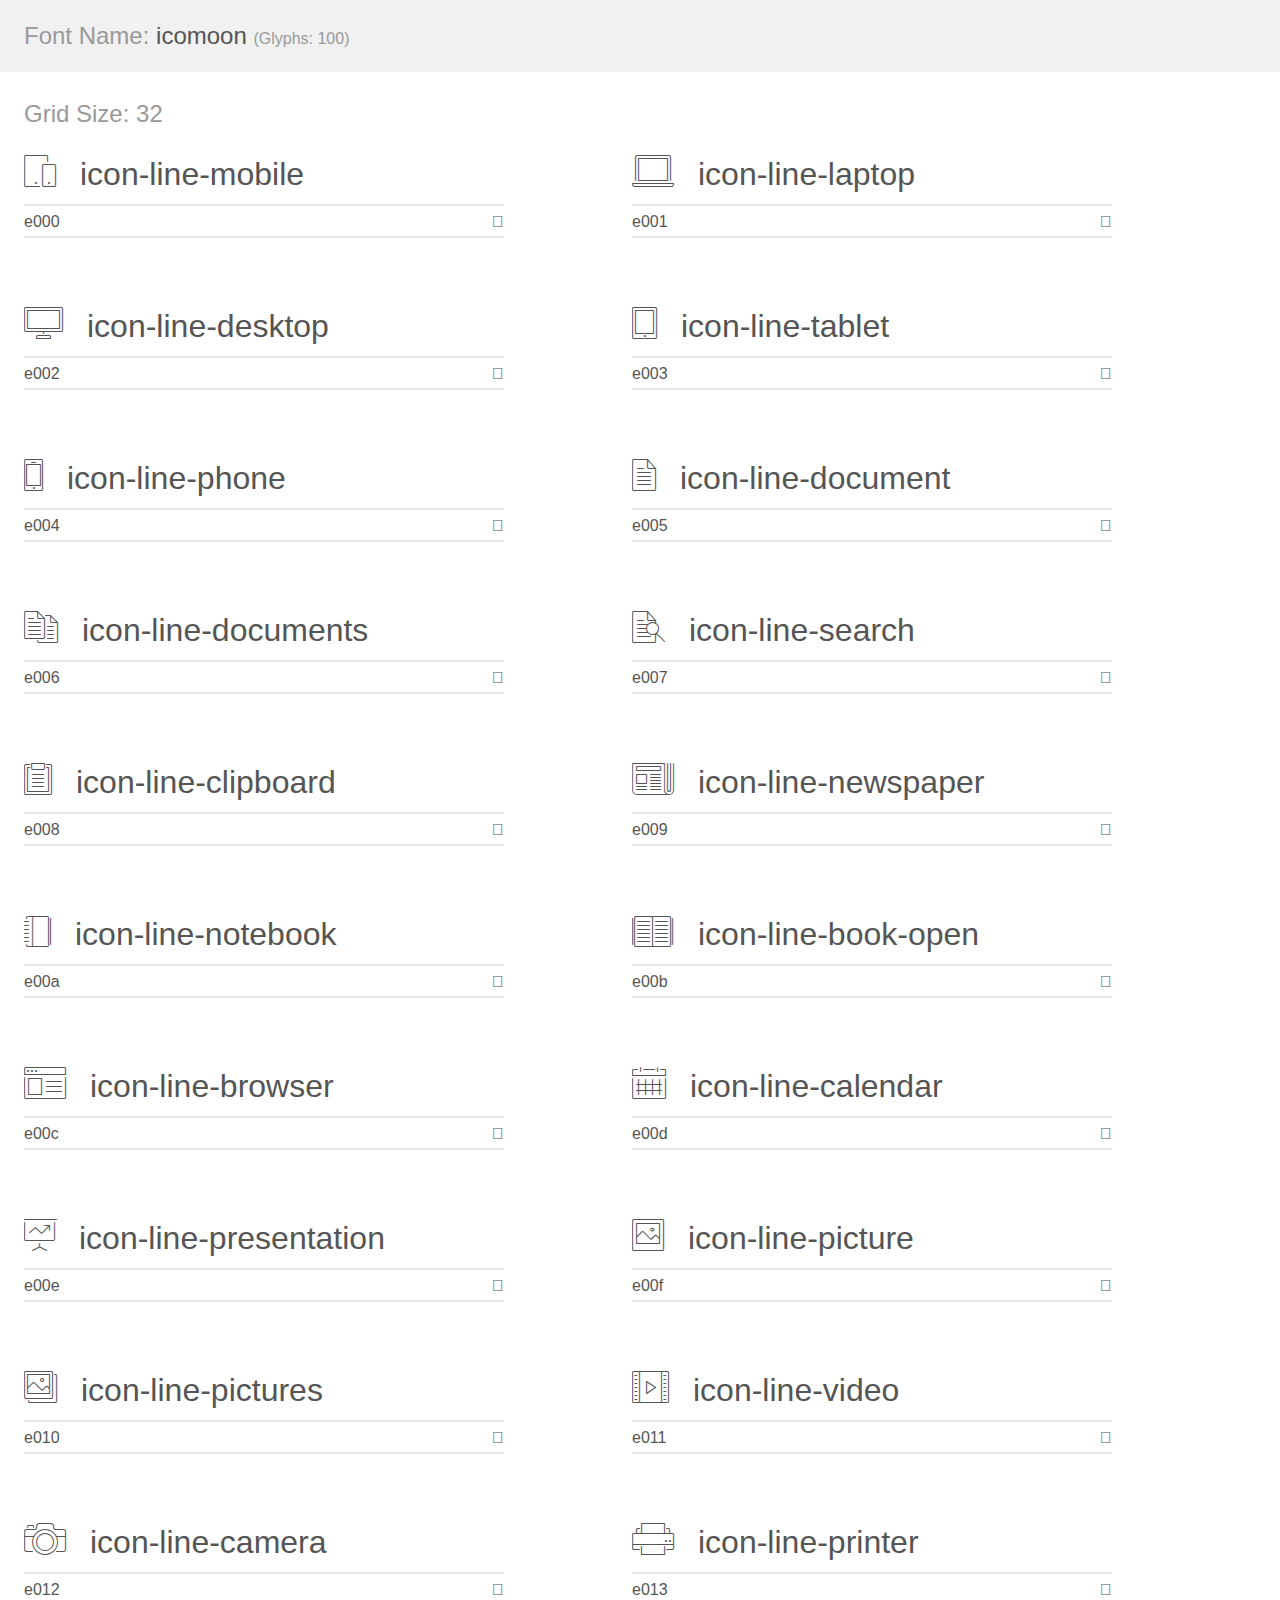
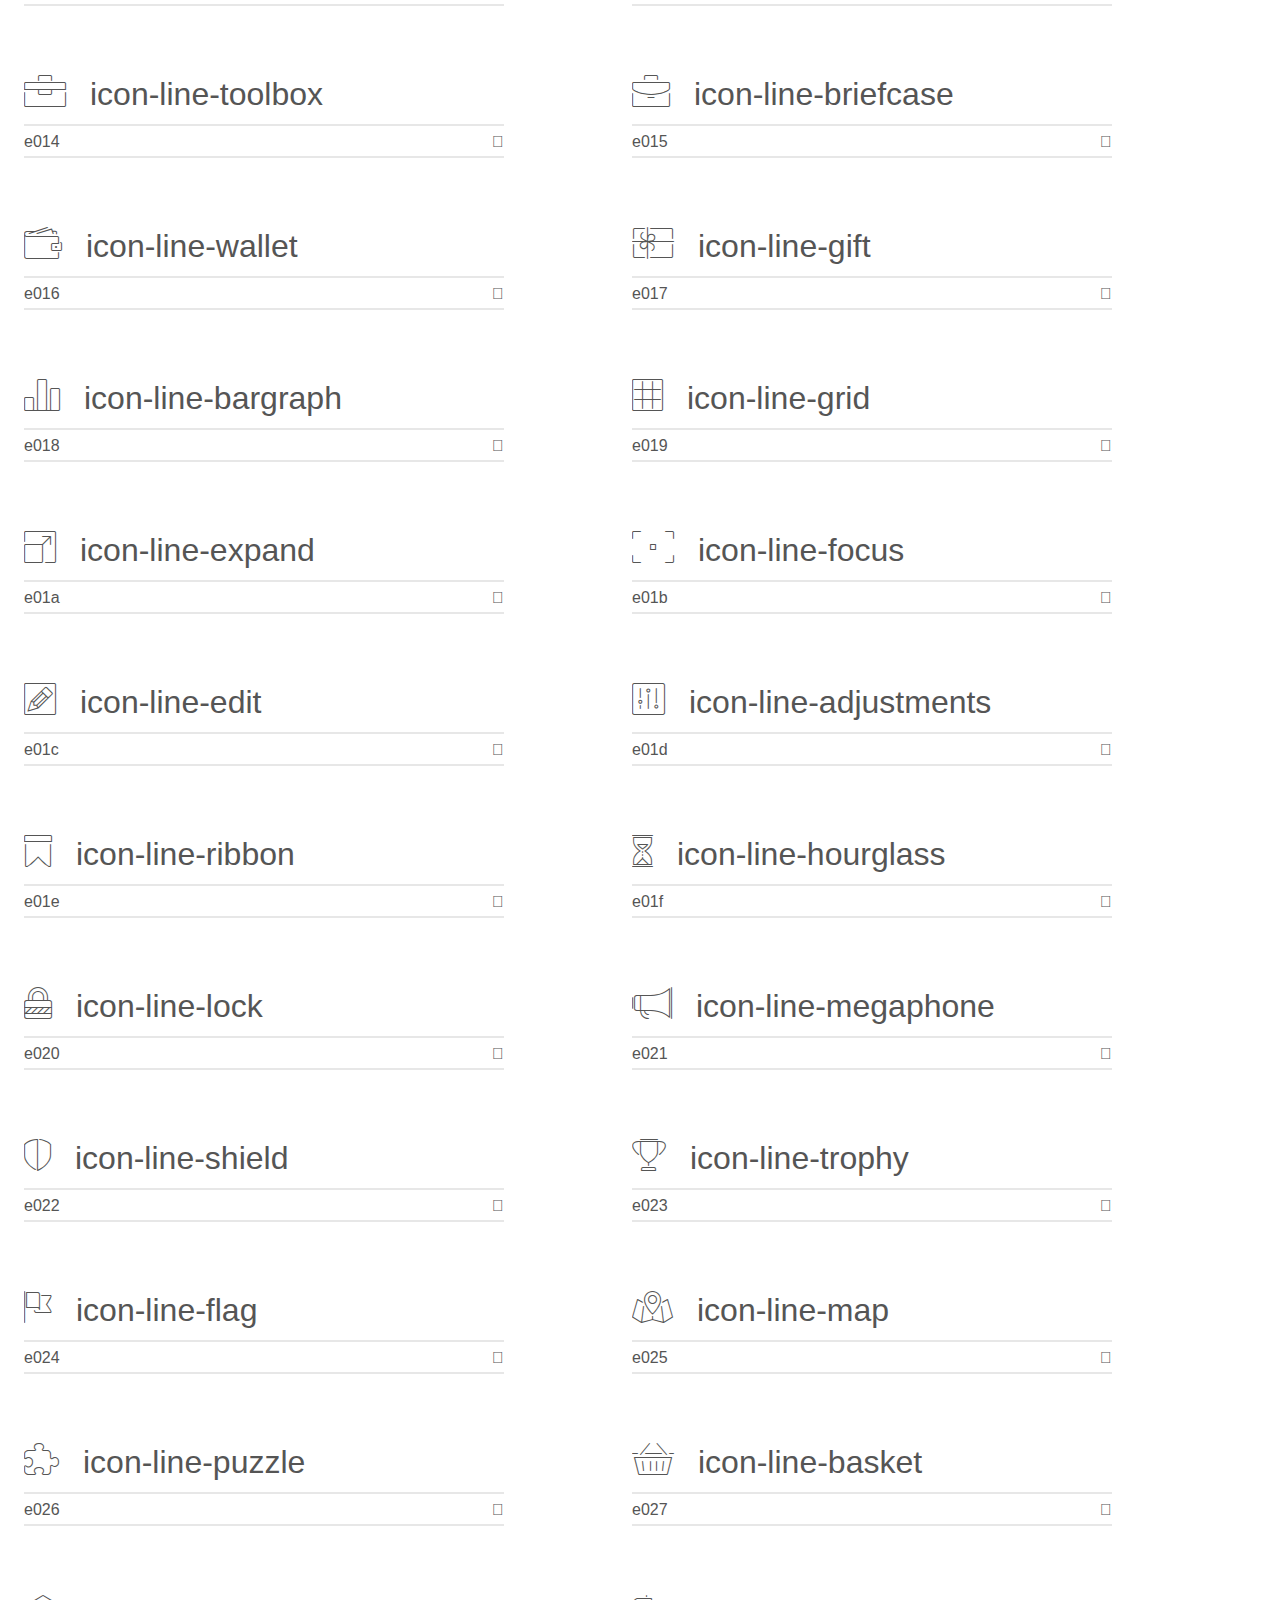
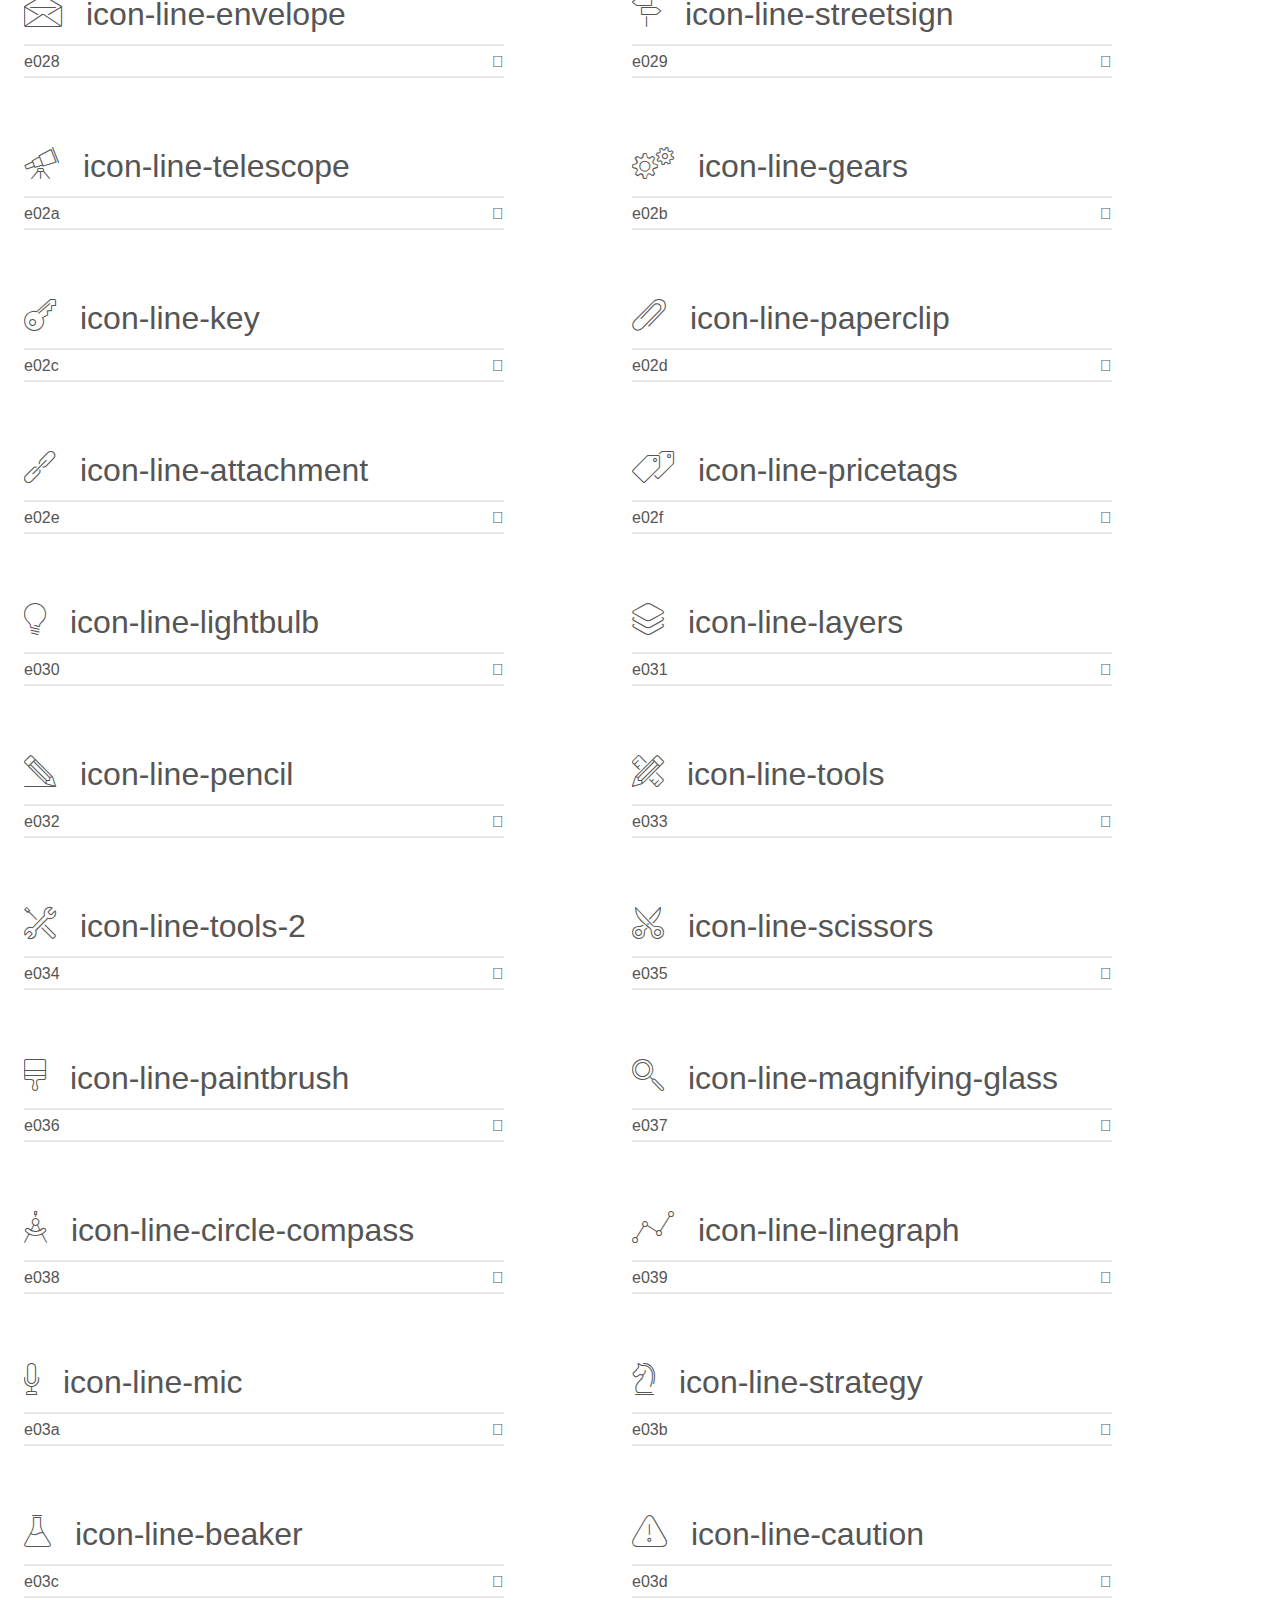
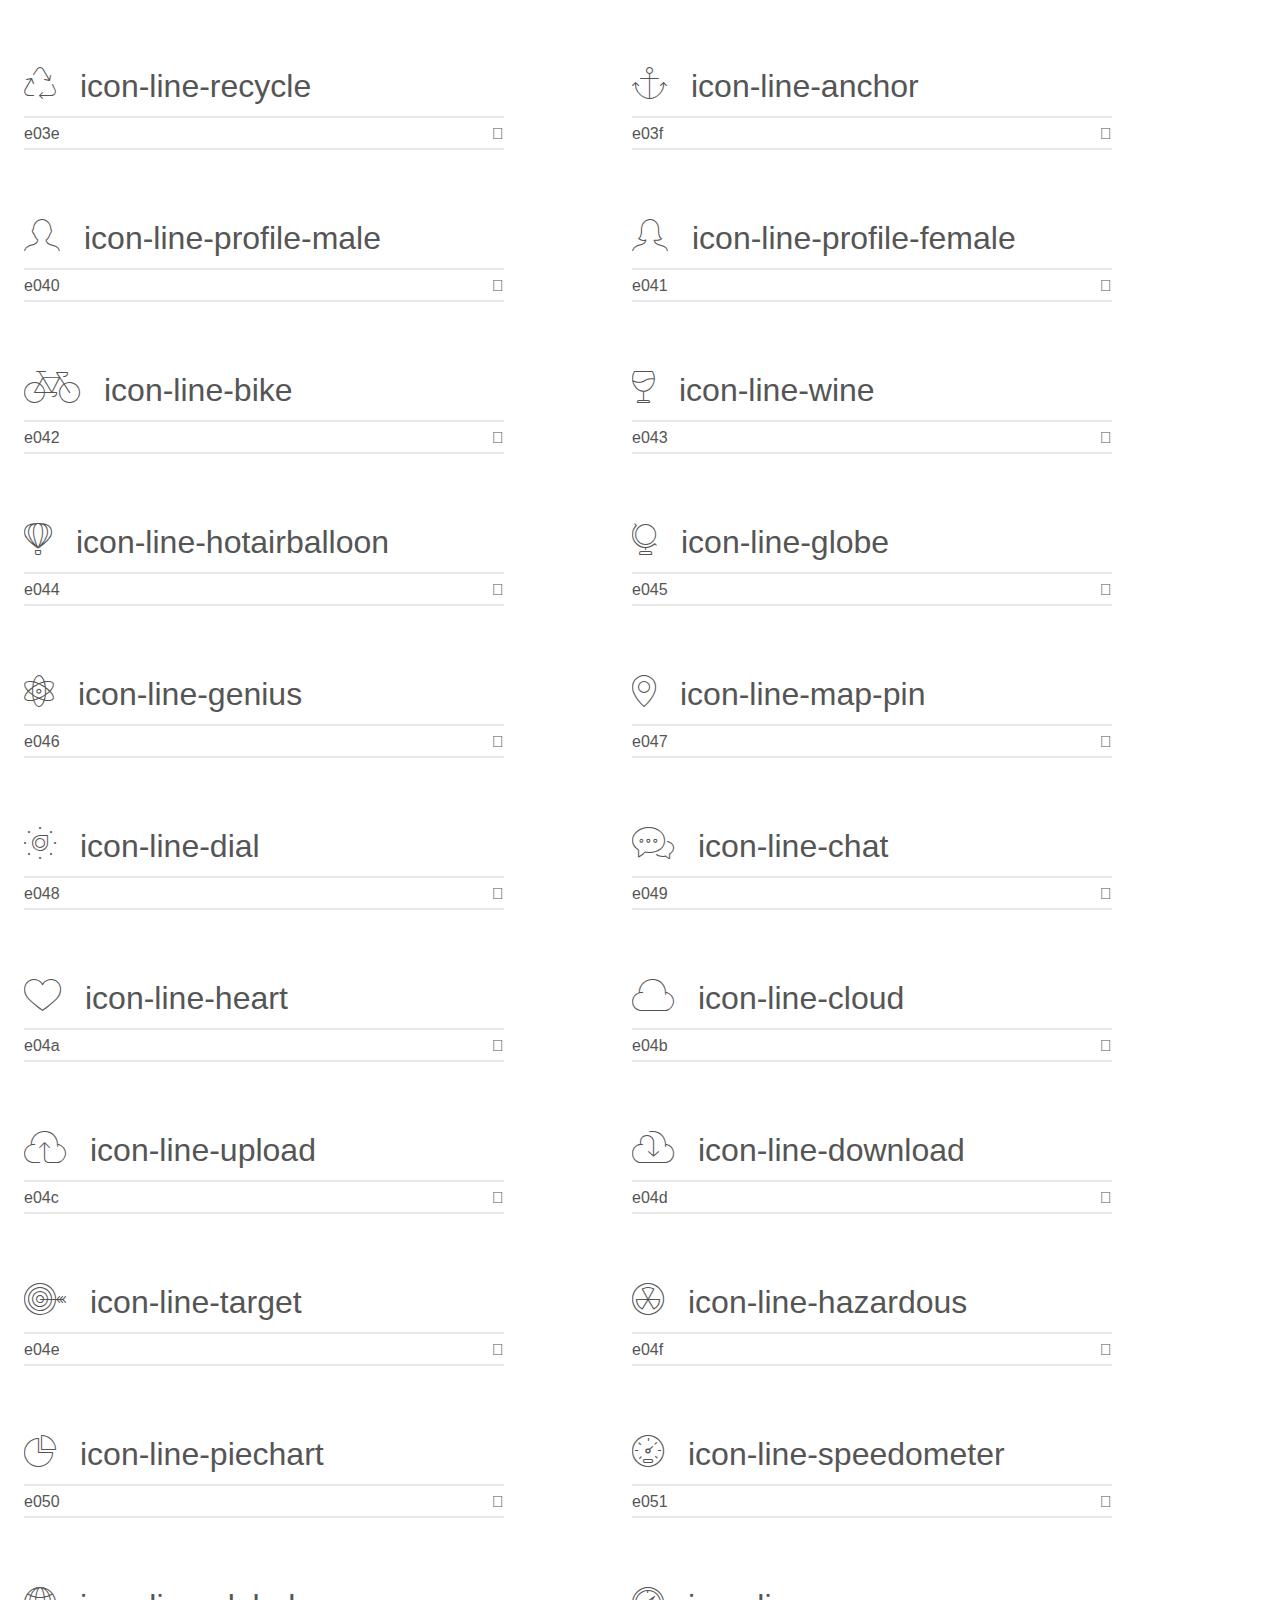
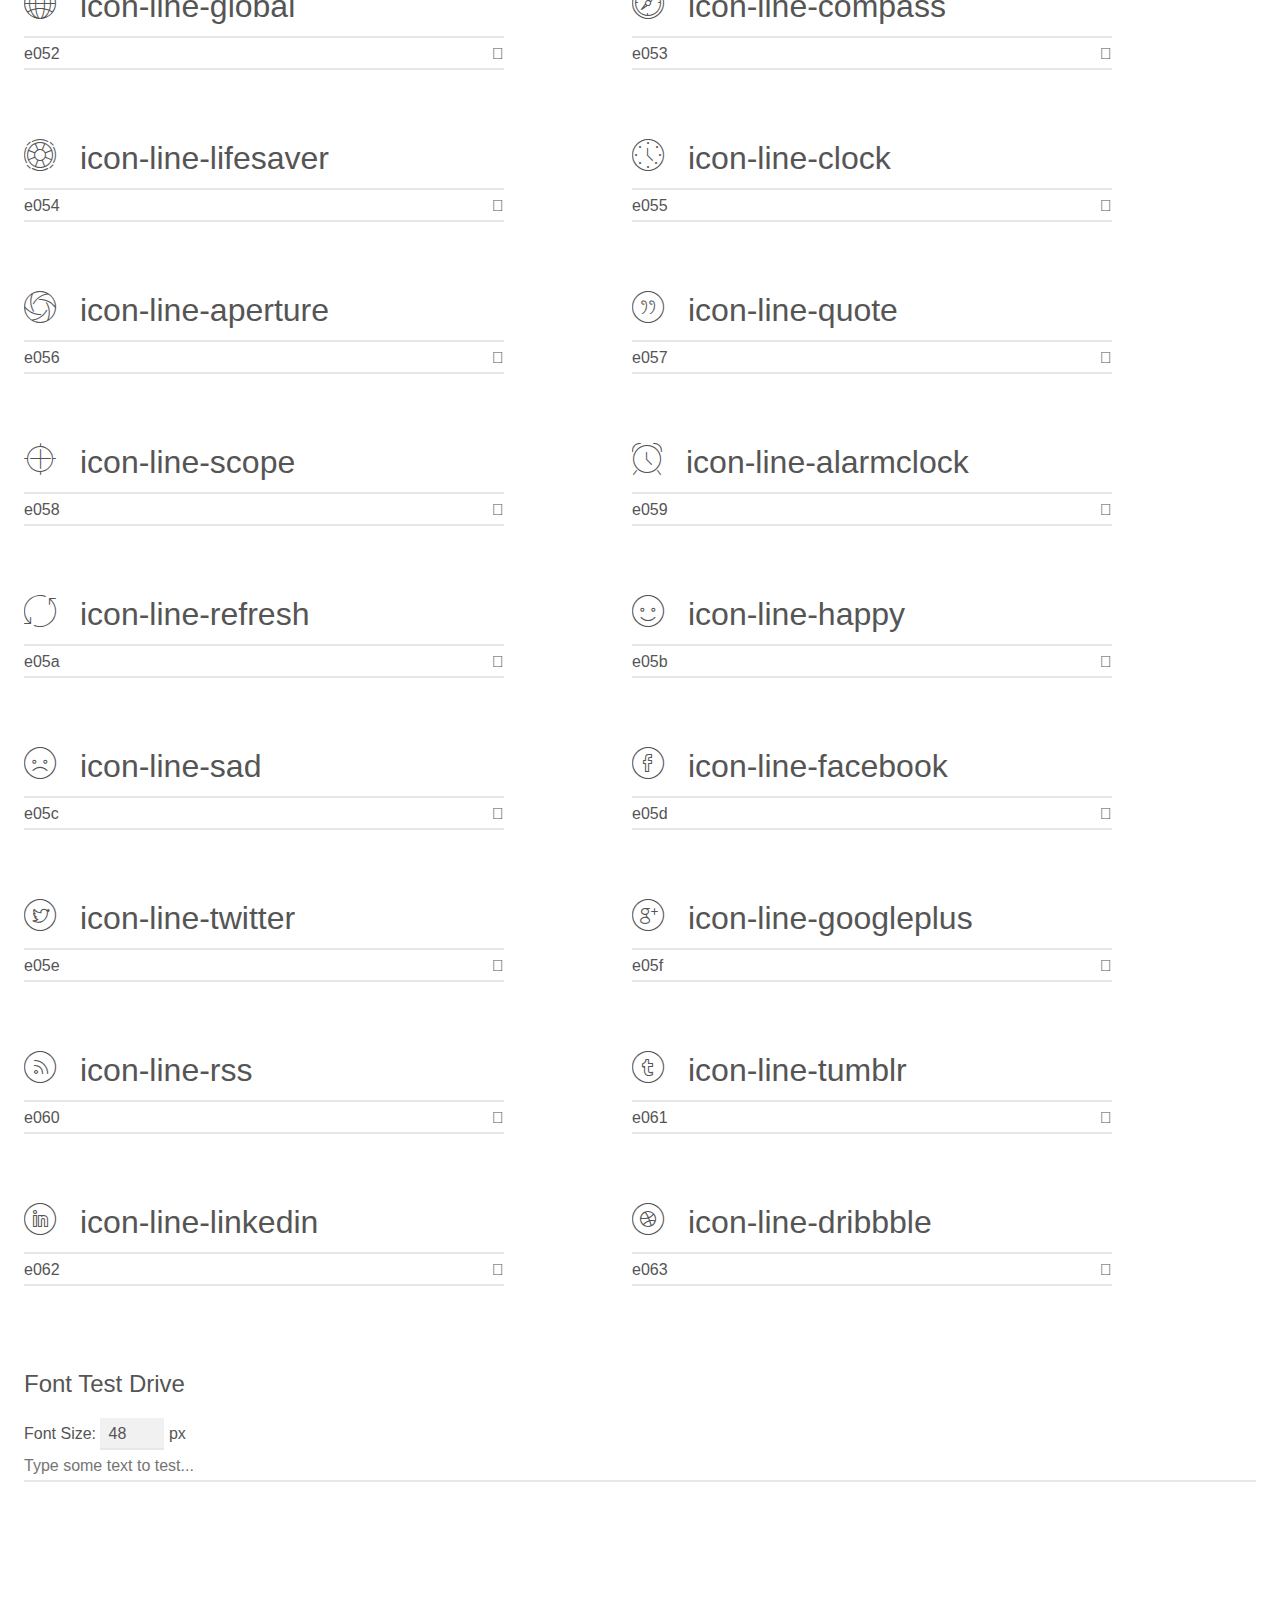
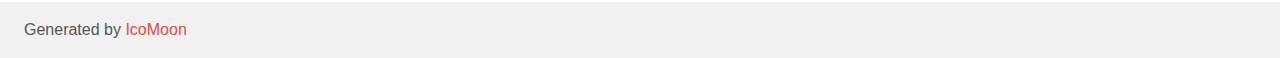
<file: fonts/line-icons/demo.html>
<!doctype html>
<html>
<head>
    <meta charset="utf-8">
    <title>IcoMoon Demo</title>
    <meta name="description" content="An Icon Font Generated By IcoMoon.io">
    <meta name="viewport" content="width=device-width, initial-scale=1">
    <link rel="stylesheet" href="demo-files/demo.css">
    <link rel="stylesheet" href="style.css"></head>
<body>
    <div class="bgc1 clearfix">
        <h1 class="mhmm mvm"><span class="fgc1">Font Name:</span> icomoon <small class="fgc1">(Glyphs:&nbsp;100)</small></h1>
    </div>
    <div class="clearfix mhl ptl">
        <h1 class="mvm mtn fgc1">Grid Size: 32</h1>
        <div class="glyph fs1">
            <div class="clearfix bshadow0 pbs">
                <span class="icon-line-mobile">
                
                </span>
                <span class="mls"> icon-line-mobile</span>
            </div>
            <fieldset class="fs0 size1of1 clearfix hidden-false">
                <input type="text" readonly value="e000" class="unit size1of2" />
                <input type="text" maxlength="1" readonly value="&#xe000;" class="unitRight size1of2 talign-right" />
            </fieldset>
            <div class="fs0 bshadow0 clearfix hidden-true">
                <span class="unit pvs fgc1">liga: </span>
                <input type="text" readonly value="" class="liga unitRight" />
            </div>
        </div>
        <div class="glyph fs1">
            <div class="clearfix bshadow0 pbs">
                <span class="icon-line-laptop">
                
                </span>
                <span class="mls"> icon-line-laptop</span>
            </div>
            <fieldset class="fs0 size1of1 clearfix hidden-false">
                <input type="text" readonly value="e001" class="unit size1of2" />
                <input type="text" maxlength="1" readonly value="&#xe001;" class="unitRight size1of2 talign-right" />
            </fieldset>
            <div class="fs0 bshadow0 clearfix hidden-true">
                <span class="unit pvs fgc1">liga: </span>
                <input type="text" readonly value="" class="liga unitRight" />
            </div>
        </div>
        <div class="glyph fs1">
            <div class="clearfix bshadow0 pbs">
                <span class="icon-line-desktop">
                
                </span>
                <span class="mls"> icon-line-desktop</span>
            </div>
            <fieldset class="fs0 size1of1 clearfix hidden-false">
                <input type="text" readonly value="e002" class="unit size1of2" />
                <input type="text" maxlength="1" readonly value="&#xe002;" class="unitRight size1of2 talign-right" />
            </fieldset>
            <div class="fs0 bshadow0 clearfix hidden-true">
                <span class="unit pvs fgc1">liga: </span>
                <input type="text" readonly value="" class="liga unitRight" />
            </div>
        </div>
        <div class="glyph fs1">
            <div class="clearfix bshadow0 pbs">
                <span class="icon-line-tablet">
                
                </span>
                <span class="mls"> icon-line-tablet</span>
            </div>
            <fieldset class="fs0 size1of1 clearfix hidden-false">
                <input type="text" readonly value="e003" class="unit size1of2" />
                <input type="text" maxlength="1" readonly value="&#xe003;" class="unitRight size1of2 talign-right" />
            </fieldset>
            <div class="fs0 bshadow0 clearfix hidden-true">
                <span class="unit pvs fgc1">liga: </span>
                <input type="text" readonly value="" class="liga unitRight" />
            </div>
        </div>
        <div class="glyph fs1">
            <div class="clearfix bshadow0 pbs">
                <span class="icon-line-phone">
                
                </span>
                <span class="mls"> icon-line-phone</span>
            </div>
            <fieldset class="fs0 size1of1 clearfix hidden-false">
                <input type="text" readonly value="e004" class="unit size1of2" />
                <input type="text" maxlength="1" readonly value="&#xe004;" class="unitRight size1of2 talign-right" />
            </fieldset>
            <div class="fs0 bshadow0 clearfix hidden-true">
                <span class="unit pvs fgc1">liga: </span>
                <input type="text" readonly value="" class="liga unitRight" />
            </div>
        </div>
        <div class="glyph fs1">
            <div class="clearfix bshadow0 pbs">
                <span class="icon-line-document">
                
                </span>
                <span class="mls"> icon-line-document</span>
            </div>
            <fieldset class="fs0 size1of1 clearfix hidden-false">
                <input type="text" readonly value="e005" class="unit size1of2" />
                <input type="text" maxlength="1" readonly value="&#xe005;" class="unitRight size1of2 talign-right" />
            </fieldset>
            <div class="fs0 bshadow0 clearfix hidden-true">
                <span class="unit pvs fgc1">liga: </span>
                <input type="text" readonly value="" class="liga unitRight" />
            </div>
        </div>
        <div class="glyph fs1">
            <div class="clearfix bshadow0 pbs">
                <span class="icon-line-documents">
                
                </span>
                <span class="mls"> icon-line-documents</span>
            </div>
            <fieldset class="fs0 size1of1 clearfix hidden-false">
                <input type="text" readonly value="e006" class="unit size1of2" />
                <input type="text" maxlength="1" readonly value="&#xe006;" class="unitRight size1of2 talign-right" />
            </fieldset>
            <div class="fs0 bshadow0 clearfix hidden-true">
                <span class="unit pvs fgc1">liga: </span>
                <input type="text" readonly value="" class="liga unitRight" />
            </div>
        </div>
        <div class="glyph fs1">
            <div class="clearfix bshadow0 pbs">
                <span class="icon-line-search">
                
                </span>
                <span class="mls"> icon-line-search</span>
            </div>
            <fieldset class="fs0 size1of1 clearfix hidden-false">
                <input type="text" readonly value="e007" class="unit size1of2" />
                <input type="text" maxlength="1" readonly value="&#xe007;" class="unitRight size1of2 talign-right" />
            </fieldset>
            <div class="fs0 bshadow0 clearfix hidden-true">
                <span class="unit pvs fgc1">liga: </span>
                <input type="text" readonly value="" class="liga unitRight" />
            </div>
        </div>
        <div class="glyph fs1">
            <div class="clearfix bshadow0 pbs">
                <span class="icon-line-clipboard">
                
                </span>
                <span class="mls"> icon-line-clipboard</span>
            </div>
            <fieldset class="fs0 size1of1 clearfix hidden-false">
                <input type="text" readonly value="e008" class="unit size1of2" />
                <input type="text" maxlength="1" readonly value="&#xe008;" class="unitRight size1of2 talign-right" />
            </fieldset>
            <div class="fs0 bshadow0 clearfix hidden-true">
                <span class="unit pvs fgc1">liga: </span>
                <input type="text" readonly value="" class="liga unitRight" />
            </div>
        </div>
        <div class="glyph fs1">
            <div class="clearfix bshadow0 pbs">
                <span class="icon-line-newspaper">
                
                </span>
                <span class="mls"> icon-line-newspaper</span>
            </div>
            <fieldset class="fs0 size1of1 clearfix hidden-false">
                <input type="text" readonly value="e009" class="unit size1of2" />
                <input type="text" maxlength="1" readonly value="&#xe009;" class="unitRight size1of2 talign-right" />
            </fieldset>
            <div class="fs0 bshadow0 clearfix hidden-true">
                <span class="unit pvs fgc1">liga: </span>
                <input type="text" readonly value="" class="liga unitRight" />
            </div>
        </div>
        <div class="glyph fs1">
            <div class="clearfix bshadow0 pbs">
                <span class="icon-line-notebook">
                
                </span>
                <span class="mls"> icon-line-notebook</span>
            </div>
            <fieldset class="fs0 size1of1 clearfix hidden-false">
                <input type="text" readonly value="e00a" class="unit size1of2" />
                <input type="text" maxlength="1" readonly value="&#xe00a;" class="unitRight size1of2 talign-right" />
            </fieldset>
            <div class="fs0 bshadow0 clearfix hidden-true">
                <span class="unit pvs fgc1">liga: </span>
                <input type="text" readonly value="" class="liga unitRight" />
            </div>
        </div>
        <div class="glyph fs1">
            <div class="clearfix bshadow0 pbs">
                <span class="icon-line-book-open">
                
                </span>
                <span class="mls"> icon-line-book-open</span>
            </div>
            <fieldset class="fs0 size1of1 clearfix hidden-false">
                <input type="text" readonly value="e00b" class="unit size1of2" />
                <input type="text" maxlength="1" readonly value="&#xe00b;" class="unitRight size1of2 talign-right" />
            </fieldset>
            <div class="fs0 bshadow0 clearfix hidden-true">
                <span class="unit pvs fgc1">liga: </span>
                <input type="text" readonly value="" class="liga unitRight" />
            </div>
        </div>
        <div class="glyph fs1">
            <div class="clearfix bshadow0 pbs">
                <span class="icon-line-browser">
                
                </span>
                <span class="mls"> icon-line-browser</span>
            </div>
            <fieldset class="fs0 size1of1 clearfix hidden-false">
                <input type="text" readonly value="e00c" class="unit size1of2" />
                <input type="text" maxlength="1" readonly value="&#xe00c;" class="unitRight size1of2 talign-right" />
            </fieldset>
            <div class="fs0 bshadow0 clearfix hidden-true">
                <span class="unit pvs fgc1">liga: </span>
                <input type="text" readonly value="" class="liga unitRight" />
            </div>
        </div>
        <div class="glyph fs1">
            <div class="clearfix bshadow0 pbs">
                <span class="icon-line-calendar">
                
                </span>
                <span class="mls"> icon-line-calendar</span>
            </div>
            <fieldset class="fs0 size1of1 clearfix hidden-false">
                <input type="text" readonly value="e00d" class="unit size1of2" />
                <input type="text" maxlength="1" readonly value="&#xe00d;" class="unitRight size1of2 talign-right" />
            </fieldset>
            <div class="fs0 bshadow0 clearfix hidden-true">
                <span class="unit pvs fgc1">liga: </span>
                <input type="text" readonly value="" class="liga unitRight" />
            </div>
        </div>
        <div class="glyph fs1">
            <div class="clearfix bshadow0 pbs">
                <span class="icon-line-presentation">
                
                </span>
                <span class="mls"> icon-line-presentation</span>
            </div>
            <fieldset class="fs0 size1of1 clearfix hidden-false">
                <input type="text" readonly value="e00e" class="unit size1of2" />
                <input type="text" maxlength="1" readonly value="&#xe00e;" class="unitRight size1of2 talign-right" />
            </fieldset>
            <div class="fs0 bshadow0 clearfix hidden-true">
                <span class="unit pvs fgc1">liga: </span>
                <input type="text" readonly value="" class="liga unitRight" />
            </div>
        </div>
        <div class="glyph fs1">
            <div class="clearfix bshadow0 pbs">
                <span class="icon-line-picture">
                
                </span>
                <span class="mls"> icon-line-picture</span>
            </div>
            <fieldset class="fs0 size1of1 clearfix hidden-false">
                <input type="text" readonly value="e00f" class="unit size1of2" />
                <input type="text" maxlength="1" readonly value="&#xe00f;" class="unitRight size1of2 talign-right" />
            </fieldset>
            <div class="fs0 bshadow0 clearfix hidden-true">
                <span class="unit pvs fgc1">liga: </span>
                <input type="text" readonly value="" class="liga unitRight" />
            </div>
        </div>
        <div class="glyph fs1">
            <div class="clearfix bshadow0 pbs">
                <span class="icon-line-pictures">
                
                </span>
                <span class="mls"> icon-line-pictures</span>
            </div>
            <fieldset class="fs0 size1of1 clearfix hidden-false">
                <input type="text" readonly value="e010" class="unit size1of2" />
                <input type="text" maxlength="1" readonly value="&#xe010;" class="unitRight size1of2 talign-right" />
            </fieldset>
            <div class="fs0 bshadow0 clearfix hidden-true">
                <span class="unit pvs fgc1">liga: </span>
                <input type="text" readonly value="" class="liga unitRight" />
            </div>
        </div>
        <div class="glyph fs1">
            <div class="clearfix bshadow0 pbs">
                <span class="icon-line-video">
                
                </span>
                <span class="mls"> icon-line-video</span>
            </div>
            <fieldset class="fs0 size1of1 clearfix hidden-false">
                <input type="text" readonly value="e011" class="unit size1of2" />
                <input type="text" maxlength="1" readonly value="&#xe011;" class="unitRight size1of2 talign-right" />
            </fieldset>
            <div class="fs0 bshadow0 clearfix hidden-true">
                <span class="unit pvs fgc1">liga: </span>
                <input type="text" readonly value="" class="liga unitRight" />
            </div>
        </div>
        <div class="glyph fs1">
            <div class="clearfix bshadow0 pbs">
                <span class="icon-line-camera">
                
                </span>
                <span class="mls"> icon-line-camera</span>
            </div>
            <fieldset class="fs0 size1of1 clearfix hidden-false">
                <input type="text" readonly value="e012" class="unit size1of2" />
                <input type="text" maxlength="1" readonly value="&#xe012;" class="unitRight size1of2 talign-right" />
            </fieldset>
            <div class="fs0 bshadow0 clearfix hidden-true">
                <span class="unit pvs fgc1">liga: </span>
                <input type="text" readonly value="" class="liga unitRight" />
            </div>
        </div>
        <div class="glyph fs1">
            <div class="clearfix bshadow0 pbs">
                <span class="icon-line-printer">
                
                </span>
                <span class="mls"> icon-line-printer</span>
            </div>
            <fieldset class="fs0 size1of1 clearfix hidden-false">
                <input type="text" readonly value="e013" class="unit size1of2" />
                <input type="text" maxlength="1" readonly value="&#xe013;" class="unitRight size1of2 talign-right" />
            </fieldset>
            <div class="fs0 bshadow0 clearfix hidden-true">
                <span class="unit pvs fgc1">liga: </span>
                <input type="text" readonly value="" class="liga unitRight" />
            </div>
        </div>
        <div class="glyph fs1">
            <div class="clearfix bshadow0 pbs">
                <span class="icon-line-toolbox">
                
                </span>
                <span class="mls"> icon-line-toolbox</span>
            </div>
            <fieldset class="fs0 size1of1 clearfix hidden-false">
                <input type="text" readonly value="e014" class="unit size1of2" />
                <input type="text" maxlength="1" readonly value="&#xe014;" class="unitRight size1of2 talign-right" />
            </fieldset>
            <div class="fs0 bshadow0 clearfix hidden-true">
                <span class="unit pvs fgc1">liga: </span>
                <input type="text" readonly value="" class="liga unitRight" />
            </div>
        </div>
        <div class="glyph fs1">
            <div class="clearfix bshadow0 pbs">
                <span class="icon-line-briefcase">
                
                </span>
                <span class="mls"> icon-line-briefcase</span>
            </div>
            <fieldset class="fs0 size1of1 clearfix hidden-false">
                <input type="text" readonly value="e015" class="unit size1of2" />
                <input type="text" maxlength="1" readonly value="&#xe015;" class="unitRight size1of2 talign-right" />
            </fieldset>
            <div class="fs0 bshadow0 clearfix hidden-true">
                <span class="unit pvs fgc1">liga: </span>
                <input type="text" readonly value="" class="liga unitRight" />
            </div>
        </div>
        <div class="glyph fs1">
            <div class="clearfix bshadow0 pbs">
                <span class="icon-line-wallet">
                
                </span>
                <span class="mls"> icon-line-wallet</span>
            </div>
            <fieldset class="fs0 size1of1 clearfix hidden-false">
                <input type="text" readonly value="e016" class="unit size1of2" />
                <input type="text" maxlength="1" readonly value="&#xe016;" class="unitRight size1of2 talign-right" />
            </fieldset>
            <div class="fs0 bshadow0 clearfix hidden-true">
                <span class="unit pvs fgc1">liga: </span>
                <input type="text" readonly value="" class="liga unitRight" />
            </div>
        </div>
        <div class="glyph fs1">
            <div class="clearfix bshadow0 pbs">
                <span class="icon-line-gift">
                
                </span>
                <span class="mls"> icon-line-gift</span>
            </div>
            <fieldset class="fs0 size1of1 clearfix hidden-false">
                <input type="text" readonly value="e017" class="unit size1of2" />
                <input type="text" maxlength="1" readonly value="&#xe017;" class="unitRight size1of2 talign-right" />
            </fieldset>
            <div class="fs0 bshadow0 clearfix hidden-true">
                <span class="unit pvs fgc1">liga: </span>
                <input type="text" readonly value="" class="liga unitRight" />
            </div>
        </div>
        <div class="glyph fs1">
            <div class="clearfix bshadow0 pbs">
                <span class="icon-line-bargraph">
                
                </span>
                <span class="mls"> icon-line-bargraph</span>
            </div>
            <fieldset class="fs0 size1of1 clearfix hidden-false">
                <input type="text" readonly value="e018" class="unit size1of2" />
                <input type="text" maxlength="1" readonly value="&#xe018;" class="unitRight size1of2 talign-right" />
            </fieldset>
            <div class="fs0 bshadow0 clearfix hidden-true">
                <span class="unit pvs fgc1">liga: </span>
                <input type="text" readonly value="" class="liga unitRight" />
            </div>
        </div>
        <div class="glyph fs1">
            <div class="clearfix bshadow0 pbs">
                <span class="icon-line-grid">
                
                </span>
                <span class="mls"> icon-line-grid</span>
            </div>
            <fieldset class="fs0 size1of1 clearfix hidden-false">
                <input type="text" readonly value="e019" class="unit size1of2" />
                <input type="text" maxlength="1" readonly value="&#xe019;" class="unitRight size1of2 talign-right" />
            </fieldset>
            <div class="fs0 bshadow0 clearfix hidden-true">
                <span class="unit pvs fgc1">liga: </span>
                <input type="text" readonly value="" class="liga unitRight" />
            </div>
        </div>
        <div class="glyph fs1">
            <div class="clearfix bshadow0 pbs">
                <span class="icon-line-expand">
                
                </span>
                <span class="mls"> icon-line-expand</span>
            </div>
            <fieldset class="fs0 size1of1 clearfix hidden-false">
                <input type="text" readonly value="e01a" class="unit size1of2" />
                <input type="text" maxlength="1" readonly value="&#xe01a;" class="unitRight size1of2 talign-right" />
            </fieldset>
            <div class="fs0 bshadow0 clearfix hidden-true">
                <span class="unit pvs fgc1">liga: </span>
                <input type="text" readonly value="" class="liga unitRight" />
            </div>
        </div>
        <div class="glyph fs1">
            <div class="clearfix bshadow0 pbs">
                <span class="icon-line-focus">
                
                </span>
                <span class="mls"> icon-line-focus</span>
            </div>
            <fieldset class="fs0 size1of1 clearfix hidden-false">
                <input type="text" readonly value="e01b" class="unit size1of2" />
                <input type="text" maxlength="1" readonly value="&#xe01b;" class="unitRight size1of2 talign-right" />
            </fieldset>
            <div class="fs0 bshadow0 clearfix hidden-true">
                <span class="unit pvs fgc1">liga: </span>
                <input type="text" readonly value="" class="liga unitRight" />
            </div>
        </div>
        <div class="glyph fs1">
            <div class="clearfix bshadow0 pbs">
                <span class="icon-line-edit">
                
                </span>
                <span class="mls"> icon-line-edit</span>
            </div>
            <fieldset class="fs0 size1of1 clearfix hidden-false">
                <input type="text" readonly value="e01c" class="unit size1of2" />
                <input type="text" maxlength="1" readonly value="&#xe01c;" class="unitRight size1of2 talign-right" />
            </fieldset>
            <div class="fs0 bshadow0 clearfix hidden-true">
                <span class="unit pvs fgc1">liga: </span>
                <input type="text" readonly value="" class="liga unitRight" />
            </div>
        </div>
        <div class="glyph fs1">
            <div class="clearfix bshadow0 pbs">
                <span class="icon-line-adjustments">
                
                </span>
                <span class="mls"> icon-line-adjustments</span>
            </div>
            <fieldset class="fs0 size1of1 clearfix hidden-false">
                <input type="text" readonly value="e01d" class="unit size1of2" />
                <input type="text" maxlength="1" readonly value="&#xe01d;" class="unitRight size1of2 talign-right" />
            </fieldset>
            <div class="fs0 bshadow0 clearfix hidden-true">
                <span class="unit pvs fgc1">liga: </span>
                <input type="text" readonly value="" class="liga unitRight" />
            </div>
        </div>
        <div class="glyph fs1">
            <div class="clearfix bshadow0 pbs">
                <span class="icon-line-ribbon">
                
                </span>
                <span class="mls"> icon-line-ribbon</span>
            </div>
            <fieldset class="fs0 size1of1 clearfix hidden-false">
                <input type="text" readonly value="e01e" class="unit size1of2" />
                <input type="text" maxlength="1" readonly value="&#xe01e;" class="unitRight size1of2 talign-right" />
            </fieldset>
            <div class="fs0 bshadow0 clearfix hidden-true">
                <span class="unit pvs fgc1">liga: </span>
                <input type="text" readonly value="" class="liga unitRight" />
            </div>
        </div>
        <div class="glyph fs1">
            <div class="clearfix bshadow0 pbs">
                <span class="icon-line-hourglass">
                
                </span>
                <span class="mls"> icon-line-hourglass</span>
            </div>
            <fieldset class="fs0 size1of1 clearfix hidden-false">
                <input type="text" readonly value="e01f" class="unit size1of2" />
                <input type="text" maxlength="1" readonly value="&#xe01f;" class="unitRight size1of2 talign-right" />
            </fieldset>
            <div class="fs0 bshadow0 clearfix hidden-true">
                <span class="unit pvs fgc1">liga: </span>
                <input type="text" readonly value="" class="liga unitRight" />
            </div>
        </div>
        <div class="glyph fs1">
            <div class="clearfix bshadow0 pbs">
                <span class="icon-line-lock">
                
                </span>
                <span class="mls"> icon-line-lock</span>
            </div>
            <fieldset class="fs0 size1of1 clearfix hidden-false">
                <input type="text" readonly value="e020" class="unit size1of2" />
                <input type="text" maxlength="1" readonly value="&#xe020;" class="unitRight size1of2 talign-right" />
            </fieldset>
            <div class="fs0 bshadow0 clearfix hidden-true">
                <span class="unit pvs fgc1">liga: </span>
                <input type="text" readonly value="" class="liga unitRight" />
            </div>
        </div>
        <div class="glyph fs1">
            <div class="clearfix bshadow0 pbs">
                <span class="icon-line-megaphone">
                
                </span>
                <span class="mls"> icon-line-megaphone</span>
            </div>
            <fieldset class="fs0 size1of1 clearfix hidden-false">
                <input type="text" readonly value="e021" class="unit size1of2" />
                <input type="text" maxlength="1" readonly value="&#xe021;" class="unitRight size1of2 talign-right" />
            </fieldset>
            <div class="fs0 bshadow0 clearfix hidden-true">
                <span class="unit pvs fgc1">liga: </span>
                <input type="text" readonly value="" class="liga unitRight" />
            </div>
        </div>
        <div class="glyph fs1">
            <div class="clearfix bshadow0 pbs">
                <span class="icon-line-shield">
                
                </span>
                <span class="mls"> icon-line-shield</span>
            </div>
            <fieldset class="fs0 size1of1 clearfix hidden-false">
                <input type="text" readonly value="e022" class="unit size1of2" />
                <input type="text" maxlength="1" readonly value="&#xe022;" class="unitRight size1of2 talign-right" />
            </fieldset>
            <div class="fs0 bshadow0 clearfix hidden-true">
                <span class="unit pvs fgc1">liga: </span>
                <input type="text" readonly value="" class="liga unitRight" />
            </div>
        </div>
        <div class="glyph fs1">
            <div class="clearfix bshadow0 pbs">
                <span class="icon-line-trophy">
                
                </span>
                <span class="mls"> icon-line-trophy</span>
            </div>
            <fieldset class="fs0 size1of1 clearfix hidden-false">
                <input type="text" readonly value="e023" class="unit size1of2" />
                <input type="text" maxlength="1" readonly value="&#xe023;" class="unitRight size1of2 talign-right" />
            </fieldset>
            <div class="fs0 bshadow0 clearfix hidden-true">
                <span class="unit pvs fgc1">liga: </span>
                <input type="text" readonly value="" class="liga unitRight" />
            </div>
        </div>
        <div class="glyph fs1">
            <div class="clearfix bshadow0 pbs">
                <span class="icon-line-flag">
                
                </span>
                <span class="mls"> icon-line-flag</span>
            </div>
            <fieldset class="fs0 size1of1 clearfix hidden-false">
                <input type="text" readonly value="e024" class="unit size1of2" />
                <input type="text" maxlength="1" readonly value="&#xe024;" class="unitRight size1of2 talign-right" />
            </fieldset>
            <div class="fs0 bshadow0 clearfix hidden-true">
                <span class="unit pvs fgc1">liga: </span>
                <input type="text" readonly value="" class="liga unitRight" />
            </div>
        </div>
        <div class="glyph fs1">
            <div class="clearfix bshadow0 pbs">
                <span class="icon-line-map">
                
                </span>
                <span class="mls"> icon-line-map</span>
            </div>
            <fieldset class="fs0 size1of1 clearfix hidden-false">
                <input type="text" readonly value="e025" class="unit size1of2" />
                <input type="text" maxlength="1" readonly value="&#xe025;" class="unitRight size1of2 talign-right" />
            </fieldset>
            <div class="fs0 bshadow0 clearfix hidden-true">
                <span class="unit pvs fgc1">liga: </span>
                <input type="text" readonly value="" class="liga unitRight" />
            </div>
        </div>
        <div class="glyph fs1">
            <div class="clearfix bshadow0 pbs">
                <span class="icon-line-puzzle">
                
                </span>
                <span class="mls"> icon-line-puzzle</span>
            </div>
            <fieldset class="fs0 size1of1 clearfix hidden-false">
                <input type="text" readonly value="e026" class="unit size1of2" />
                <input type="text" maxlength="1" readonly value="&#xe026;" class="unitRight size1of2 talign-right" />
            </fieldset>
            <div class="fs0 bshadow0 clearfix hidden-true">
                <span class="unit pvs fgc1">liga: </span>
                <input type="text" readonly value="" class="liga unitRight" />
            </div>
        </div>
        <div class="glyph fs1">
            <div class="clearfix bshadow0 pbs">
                <span class="icon-line-basket">
                
                </span>
                <span class="mls"> icon-line-basket</span>
            </div>
            <fieldset class="fs0 size1of1 clearfix hidden-false">
                <input type="text" readonly value="e027" class="unit size1of2" />
                <input type="text" maxlength="1" readonly value="&#xe027;" class="unitRight size1of2 talign-right" />
            </fieldset>
            <div class="fs0 bshadow0 clearfix hidden-true">
                <span class="unit pvs fgc1">liga: </span>
                <input type="text" readonly value="" class="liga unitRight" />
            </div>
        </div>
        <div class="glyph fs1">
            <div class="clearfix bshadow0 pbs">
                <span class="icon-line-envelope">
                
                </span>
                <span class="mls"> icon-line-envelope</span>
            </div>
            <fieldset class="fs0 size1of1 clearfix hidden-false">
                <input type="text" readonly value="e028" class="unit size1of2" />
                <input type="text" maxlength="1" readonly value="&#xe028;" class="unitRight size1of2 talign-right" />
            </fieldset>
            <div class="fs0 bshadow0 clearfix hidden-true">
                <span class="unit pvs fgc1">liga: </span>
                <input type="text" readonly value="" class="liga unitRight" />
            </div>
        </div>
        <div class="glyph fs1">
            <div class="clearfix bshadow0 pbs">
                <span class="icon-line-streetsign">
                
                </span>
                <span class="mls"> icon-line-streetsign</span>
            </div>
            <fieldset class="fs0 size1of1 clearfix hidden-false">
                <input type="text" readonly value="e029" class="unit size1of2" />
                <input type="text" maxlength="1" readonly value="&#xe029;" class="unitRight size1of2 talign-right" />
            </fieldset>
            <div class="fs0 bshadow0 clearfix hidden-true">
                <span class="unit pvs fgc1">liga: </span>
                <input type="text" readonly value="" class="liga unitRight" />
            </div>
        </div>
        <div class="glyph fs1">
            <div class="clearfix bshadow0 pbs">
                <span class="icon-line-telescope">
                
                </span>
                <span class="mls"> icon-line-telescope</span>
            </div>
            <fieldset class="fs0 size1of1 clearfix hidden-false">
                <input type="text" readonly value="e02a" class="unit size1of2" />
                <input type="text" maxlength="1" readonly value="&#xe02a;" class="unitRight size1of2 talign-right" />
            </fieldset>
            <div class="fs0 bshadow0 clearfix hidden-true">
                <span class="unit pvs fgc1">liga: </span>
                <input type="text" readonly value="" class="liga unitRight" />
            </div>
        </div>
        <div class="glyph fs1">
            <div class="clearfix bshadow0 pbs">
                <span class="icon-line-gears">
                
                </span>
                <span class="mls"> icon-line-gears</span>
            </div>
            <fieldset class="fs0 size1of1 clearfix hidden-false">
                <input type="text" readonly value="e02b" class="unit size1of2" />
                <input type="text" maxlength="1" readonly value="&#xe02b;" class="unitRight size1of2 talign-right" />
            </fieldset>
            <div class="fs0 bshadow0 clearfix hidden-true">
                <span class="unit pvs fgc1">liga: </span>
                <input type="text" readonly value="" class="liga unitRight" />
            </div>
        </div>
        <div class="glyph fs1">
            <div class="clearfix bshadow0 pbs">
                <span class="icon-line-key">
                
                </span>
                <span class="mls"> icon-line-key</span>
            </div>
            <fieldset class="fs0 size1of1 clearfix hidden-false">
                <input type="text" readonly value="e02c" class="unit size1of2" />
                <input type="text" maxlength="1" readonly value="&#xe02c;" class="unitRight size1of2 talign-right" />
            </fieldset>
            <div class="fs0 bshadow0 clearfix hidden-true">
                <span class="unit pvs fgc1">liga: </span>
                <input type="text" readonly value="" class="liga unitRight" />
            </div>
        </div>
        <div class="glyph fs1">
            <div class="clearfix bshadow0 pbs">
                <span class="icon-line-paperclip">
                
                </span>
                <span class="mls"> icon-line-paperclip</span>
            </div>
            <fieldset class="fs0 size1of1 clearfix hidden-false">
                <input type="text" readonly value="e02d" class="unit size1of2" />
                <input type="text" maxlength="1" readonly value="&#xe02d;" class="unitRight size1of2 talign-right" />
            </fieldset>
            <div class="fs0 bshadow0 clearfix hidden-true">
                <span class="unit pvs fgc1">liga: </span>
                <input type="text" readonly value="" class="liga unitRight" />
            </div>
        </div>
        <div class="glyph fs1">
            <div class="clearfix bshadow0 pbs">
                <span class="icon-line-attachment">
                
                </span>
                <span class="mls"> icon-line-attachment</span>
            </div>
            <fieldset class="fs0 size1of1 clearfix hidden-false">
                <input type="text" readonly value="e02e" class="unit size1of2" />
                <input type="text" maxlength="1" readonly value="&#xe02e;" class="unitRight size1of2 talign-right" />
            </fieldset>
            <div class="fs0 bshadow0 clearfix hidden-true">
                <span class="unit pvs fgc1">liga: </span>
                <input type="text" readonly value="" class="liga unitRight" />
            </div>
        </div>
        <div class="glyph fs1">
            <div class="clearfix bshadow0 pbs">
                <span class="icon-line-pricetags">
                
                </span>
                <span class="mls"> icon-line-pricetags</span>
            </div>
            <fieldset class="fs0 size1of1 clearfix hidden-false">
                <input type="text" readonly value="e02f" class="unit size1of2" />
                <input type="text" maxlength="1" readonly value="&#xe02f;" class="unitRight size1of2 talign-right" />
            </fieldset>
            <div class="fs0 bshadow0 clearfix hidden-true">
                <span class="unit pvs fgc1">liga: </span>
                <input type="text" readonly value="" class="liga unitRight" />
            </div>
        </div>
        <div class="glyph fs1">
            <div class="clearfix bshadow0 pbs">
                <span class="icon-line-lightbulb">
                
                </span>
                <span class="mls"> icon-line-lightbulb</span>
            </div>
            <fieldset class="fs0 size1of1 clearfix hidden-false">
                <input type="text" readonly value="e030" class="unit size1of2" />
                <input type="text" maxlength="1" readonly value="&#xe030;" class="unitRight size1of2 talign-right" />
            </fieldset>
            <div class="fs0 bshadow0 clearfix hidden-true">
                <span class="unit pvs fgc1">liga: </span>
                <input type="text" readonly value="" class="liga unitRight" />
            </div>
        </div>
        <div class="glyph fs1">
            <div class="clearfix bshadow0 pbs">
                <span class="icon-line-layers">
                
                </span>
                <span class="mls"> icon-line-layers</span>
            </div>
            <fieldset class="fs0 size1of1 clearfix hidden-false">
                <input type="text" readonly value="e031" class="unit size1of2" />
                <input type="text" maxlength="1" readonly value="&#xe031;" class="unitRight size1of2 talign-right" />
            </fieldset>
            <div class="fs0 bshadow0 clearfix hidden-true">
                <span class="unit pvs fgc1">liga: </span>
                <input type="text" readonly value="" class="liga unitRight" />
            </div>
        </div>
        <div class="glyph fs1">
            <div class="clearfix bshadow0 pbs">
                <span class="icon-line-pencil">
                
                </span>
                <span class="mls"> icon-line-pencil</span>
            </div>
            <fieldset class="fs0 size1of1 clearfix hidden-false">
                <input type="text" readonly value="e032" class="unit size1of2" />
                <input type="text" maxlength="1" readonly value="&#xe032;" class="unitRight size1of2 talign-right" />
            </fieldset>
            <div class="fs0 bshadow0 clearfix hidden-true">
                <span class="unit pvs fgc1">liga: </span>
                <input type="text" readonly value="" class="liga unitRight" />
            </div>
        </div>
        <div class="glyph fs1">
            <div class="clearfix bshadow0 pbs">
                <span class="icon-line-tools">
                
                </span>
                <span class="mls"> icon-line-tools</span>
            </div>
            <fieldset class="fs0 size1of1 clearfix hidden-false">
                <input type="text" readonly value="e033" class="unit size1of2" />
                <input type="text" maxlength="1" readonly value="&#xe033;" class="unitRight size1of2 talign-right" />
            </fieldset>
            <div class="fs0 bshadow0 clearfix hidden-true">
                <span class="unit pvs fgc1">liga: </span>
                <input type="text" readonly value="" class="liga unitRight" />
            </div>
        </div>
        <div class="glyph fs1">
            <div class="clearfix bshadow0 pbs">
                <span class="icon-line-tools-2">
                
                </span>
                <span class="mls"> icon-line-tools-2</span>
            </div>
            <fieldset class="fs0 size1of1 clearfix hidden-false">
                <input type="text" readonly value="e034" class="unit size1of2" />
                <input type="text" maxlength="1" readonly value="&#xe034;" class="unitRight size1of2 talign-right" />
            </fieldset>
            <div class="fs0 bshadow0 clearfix hidden-true">
                <span class="unit pvs fgc1">liga: </span>
                <input type="text" readonly value="" class="liga unitRight" />
            </div>
        </div>
        <div class="glyph fs1">
            <div class="clearfix bshadow0 pbs">
                <span class="icon-line-scissors">
                
                </span>
                <span class="mls"> icon-line-scissors</span>
            </div>
            <fieldset class="fs0 size1of1 clearfix hidden-false">
                <input type="text" readonly value="e035" class="unit size1of2" />
                <input type="text" maxlength="1" readonly value="&#xe035;" class="unitRight size1of2 talign-right" />
            </fieldset>
            <div class="fs0 bshadow0 clearfix hidden-true">
                <span class="unit pvs fgc1">liga: </span>
                <input type="text" readonly value="" class="liga unitRight" />
            </div>
        </div>
        <div class="glyph fs1">
            <div class="clearfix bshadow0 pbs">
                <span class="icon-line-paintbrush">
                
                </span>
                <span class="mls"> icon-line-paintbrush</span>
            </div>
            <fieldset class="fs0 size1of1 clearfix hidden-false">
                <input type="text" readonly value="e036" class="unit size1of2" />
                <input type="text" maxlength="1" readonly value="&#xe036;" class="unitRight size1of2 talign-right" />
            </fieldset>
            <div class="fs0 bshadow0 clearfix hidden-true">
                <span class="unit pvs fgc1">liga: </span>
                <input type="text" readonly value="" class="liga unitRight" />
            </div>
        </div>
        <div class="glyph fs1">
            <div class="clearfix bshadow0 pbs">
                <span class="icon-line-magnifying-glass">
                
                </span>
                <span class="mls"> icon-line-magnifying-glass</span>
            </div>
            <fieldset class="fs0 size1of1 clearfix hidden-false">
                <input type="text" readonly value="e037" class="unit size1of2" />
                <input type="text" maxlength="1" readonly value="&#xe037;" class="unitRight size1of2 talign-right" />
            </fieldset>
            <div class="fs0 bshadow0 clearfix hidden-true">
                <span class="unit pvs fgc1">liga: </span>
                <input type="text" readonly value="" class="liga unitRight" />
            </div>
        </div>
        <div class="glyph fs1">
            <div class="clearfix bshadow0 pbs">
                <span class="icon-line-circle-compass">
                
                </span>
                <span class="mls"> icon-line-circle-compass</span>
            </div>
            <fieldset class="fs0 size1of1 clearfix hidden-false">
                <input type="text" readonly value="e038" class="unit size1of2" />
                <input type="text" maxlength="1" readonly value="&#xe038;" class="unitRight size1of2 talign-right" />
            </fieldset>
            <div class="fs0 bshadow0 clearfix hidden-true">
                <span class="unit pvs fgc1">liga: </span>
                <input type="text" readonly value="" class="liga unitRight" />
            </div>
        </div>
        <div class="glyph fs1">
            <div class="clearfix bshadow0 pbs">
                <span class="icon-line-linegraph">
                
                </span>
                <span class="mls"> icon-line-linegraph</span>
            </div>
            <fieldset class="fs0 size1of1 clearfix hidden-false">
                <input type="text" readonly value="e039" class="unit size1of2" />
                <input type="text" maxlength="1" readonly value="&#xe039;" class="unitRight size1of2 talign-right" />
            </fieldset>
            <div class="fs0 bshadow0 clearfix hidden-true">
                <span class="unit pvs fgc1">liga: </span>
                <input type="text" readonly value="" class="liga unitRight" />
            </div>
        </div>
        <div class="glyph fs1">
            <div class="clearfix bshadow0 pbs">
                <span class="icon-line-mic">
                
                </span>
                <span class="mls"> icon-line-mic</span>
            </div>
            <fieldset class="fs0 size1of1 clearfix hidden-false">
                <input type="text" readonly value="e03a" class="unit size1of2" />
                <input type="text" maxlength="1" readonly value="&#xe03a;" class="unitRight size1of2 talign-right" />
            </fieldset>
            <div class="fs0 bshadow0 clearfix hidden-true">
                <span class="unit pvs fgc1">liga: </span>
                <input type="text" readonly value="" class="liga unitRight" />
            </div>
        </div>
        <div class="glyph fs1">
            <div class="clearfix bshadow0 pbs">
                <span class="icon-line-strategy">
                
                </span>
                <span class="mls"> icon-line-strategy</span>
            </div>
            <fieldset class="fs0 size1of1 clearfix hidden-false">
                <input type="text" readonly value="e03b" class="unit size1of2" />
                <input type="text" maxlength="1" readonly value="&#xe03b;" class="unitRight size1of2 talign-right" />
            </fieldset>
            <div class="fs0 bshadow0 clearfix hidden-true">
                <span class="unit pvs fgc1">liga: </span>
                <input type="text" readonly value="" class="liga unitRight" />
            </div>
        </div>
        <div class="glyph fs1">
            <div class="clearfix bshadow0 pbs">
                <span class="icon-line-beaker">
                
                </span>
                <span class="mls"> icon-line-beaker</span>
            </div>
            <fieldset class="fs0 size1of1 clearfix hidden-false">
                <input type="text" readonly value="e03c" class="unit size1of2" />
                <input type="text" maxlength="1" readonly value="&#xe03c;" class="unitRight size1of2 talign-right" />
            </fieldset>
            <div class="fs0 bshadow0 clearfix hidden-true">
                <span class="unit pvs fgc1">liga: </span>
                <input type="text" readonly value="" class="liga unitRight" />
            </div>
        </div>
        <div class="glyph fs1">
            <div class="clearfix bshadow0 pbs">
                <span class="icon-line-caution">
                
                </span>
                <span class="mls"> icon-line-caution</span>
            </div>
            <fieldset class="fs0 size1of1 clearfix hidden-false">
                <input type="text" readonly value="e03d" class="unit size1of2" />
                <input type="text" maxlength="1" readonly value="&#xe03d;" class="unitRight size1of2 talign-right" />
            </fieldset>
            <div class="fs0 bshadow0 clearfix hidden-true">
                <span class="unit pvs fgc1">liga: </span>
                <input type="text" readonly value="" class="liga unitRight" />
            </div>
        </div>
        <div class="glyph fs1">
            <div class="clearfix bshadow0 pbs">
                <span class="icon-line-recycle">
                
                </span>
                <span class="mls"> icon-line-recycle</span>
            </div>
            <fieldset class="fs0 size1of1 clearfix hidden-false">
                <input type="text" readonly value="e03e" class="unit size1of2" />
                <input type="text" maxlength="1" readonly value="&#xe03e;" class="unitRight size1of2 talign-right" />
            </fieldset>
            <div class="fs0 bshadow0 clearfix hidden-true">
                <span class="unit pvs fgc1">liga: </span>
                <input type="text" readonly value="" class="liga unitRight" />
            </div>
        </div>
        <div class="glyph fs1">
            <div class="clearfix bshadow0 pbs">
                <span class="icon-line-anchor">
                
                </span>
                <span class="mls"> icon-line-anchor</span>
            </div>
            <fieldset class="fs0 size1of1 clearfix hidden-false">
                <input type="text" readonly value="e03f" class="unit size1of2" />
                <input type="text" maxlength="1" readonly value="&#xe03f;" class="unitRight size1of2 talign-right" />
            </fieldset>
            <div class="fs0 bshadow0 clearfix hidden-true">
                <span class="unit pvs fgc1">liga: </span>
                <input type="text" readonly value="" class="liga unitRight" />
            </div>
        </div>
        <div class="glyph fs1">
            <div class="clearfix bshadow0 pbs">
                <span class="icon-line-profile-male">
                
                </span>
                <span class="mls"> icon-line-profile-male</span>
            </div>
            <fieldset class="fs0 size1of1 clearfix hidden-false">
                <input type="text" readonly value="e040" class="unit size1of2" />
                <input type="text" maxlength="1" readonly value="&#xe040;" class="unitRight size1of2 talign-right" />
            </fieldset>
            <div class="fs0 bshadow0 clearfix hidden-true">
                <span class="unit pvs fgc1">liga: </span>
                <input type="text" readonly value="" class="liga unitRight" />
            </div>
        </div>
        <div class="glyph fs1">
            <div class="clearfix bshadow0 pbs">
                <span class="icon-line-profile-female">
                
                </span>
                <span class="mls"> icon-line-profile-female</span>
            </div>
            <fieldset class="fs0 size1of1 clearfix hidden-false">
                <input type="text" readonly value="e041" class="unit size1of2" />
                <input type="text" maxlength="1" readonly value="&#xe041;" class="unitRight size1of2 talign-right" />
            </fieldset>
            <div class="fs0 bshadow0 clearfix hidden-true">
                <span class="unit pvs fgc1">liga: </span>
                <input type="text" readonly value="" class="liga unitRight" />
            </div>
        </div>
        <div class="glyph fs1">
            <div class="clearfix bshadow0 pbs">
                <span class="icon-line-bike">
                
                </span>
                <span class="mls"> icon-line-bike</span>
            </div>
            <fieldset class="fs0 size1of1 clearfix hidden-false">
                <input type="text" readonly value="e042" class="unit size1of2" />
                <input type="text" maxlength="1" readonly value="&#xe042;" class="unitRight size1of2 talign-right" />
            </fieldset>
            <div class="fs0 bshadow0 clearfix hidden-true">
                <span class="unit pvs fgc1">liga: </span>
                <input type="text" readonly value="" class="liga unitRight" />
            </div>
        </div>
        <div class="glyph fs1">
            <div class="clearfix bshadow0 pbs">
                <span class="icon-line-wine">
                
                </span>
                <span class="mls"> icon-line-wine</span>
            </div>
            <fieldset class="fs0 size1of1 clearfix hidden-false">
                <input type="text" readonly value="e043" class="unit size1of2" />
                <input type="text" maxlength="1" readonly value="&#xe043;" class="unitRight size1of2 talign-right" />
            </fieldset>
            <div class="fs0 bshadow0 clearfix hidden-true">
                <span class="unit pvs fgc1">liga: </span>
                <input type="text" readonly value="" class="liga unitRight" />
            </div>
        </div>
        <div class="glyph fs1">
            <div class="clearfix bshadow0 pbs">
                <span class="icon-line-hotairballoon">
                
                </span>
                <span class="mls"> icon-line-hotairballoon</span>
            </div>
            <fieldset class="fs0 size1of1 clearfix hidden-false">
                <input type="text" readonly value="e044" class="unit size1of2" />
                <input type="text" maxlength="1" readonly value="&#xe044;" class="unitRight size1of2 talign-right" />
            </fieldset>
            <div class="fs0 bshadow0 clearfix hidden-true">
                <span class="unit pvs fgc1">liga: </span>
                <input type="text" readonly value="" class="liga unitRight" />
            </div>
        </div>
        <div class="glyph fs1">
            <div class="clearfix bshadow0 pbs">
                <span class="icon-line-globe">
                
                </span>
                <span class="mls"> icon-line-globe</span>
            </div>
            <fieldset class="fs0 size1of1 clearfix hidden-false">
                <input type="text" readonly value="e045" class="unit size1of2" />
                <input type="text" maxlength="1" readonly value="&#xe045;" class="unitRight size1of2 talign-right" />
            </fieldset>
            <div class="fs0 bshadow0 clearfix hidden-true">
                <span class="unit pvs fgc1">liga: </span>
                <input type="text" readonly value="" class="liga unitRight" />
            </div>
        </div>
        <div class="glyph fs1">
            <div class="clearfix bshadow0 pbs">
                <span class="icon-line-genius">
                
                </span>
                <span class="mls"> icon-line-genius</span>
            </div>
            <fieldset class="fs0 size1of1 clearfix hidden-false">
                <input type="text" readonly value="e046" class="unit size1of2" />
                <input type="text" maxlength="1" readonly value="&#xe046;" class="unitRight size1of2 talign-right" />
            </fieldset>
            <div class="fs0 bshadow0 clearfix hidden-true">
                <span class="unit pvs fgc1">liga: </span>
                <input type="text" readonly value="" class="liga unitRight" />
            </div>
        </div>
        <div class="glyph fs1">
            <div class="clearfix bshadow0 pbs">
                <span class="icon-line-map-pin">
                
                </span>
                <span class="mls"> icon-line-map-pin</span>
            </div>
            <fieldset class="fs0 size1of1 clearfix hidden-false">
                <input type="text" readonly value="e047" class="unit size1of2" />
                <input type="text" maxlength="1" readonly value="&#xe047;" class="unitRight size1of2 talign-right" />
            </fieldset>
            <div class="fs0 bshadow0 clearfix hidden-true">
                <span class="unit pvs fgc1">liga: </span>
                <input type="text" readonly value="" class="liga unitRight" />
            </div>
        </div>
        <div class="glyph fs1">
            <div class="clearfix bshadow0 pbs">
                <span class="icon-line-dial">
                
                </span>
                <span class="mls"> icon-line-dial</span>
            </div>
            <fieldset class="fs0 size1of1 clearfix hidden-false">
                <input type="text" readonly value="e048" class="unit size1of2" />
                <input type="text" maxlength="1" readonly value="&#xe048;" class="unitRight size1of2 talign-right" />
            </fieldset>
            <div class="fs0 bshadow0 clearfix hidden-true">
                <span class="unit pvs fgc1">liga: </span>
                <input type="text" readonly value="" class="liga unitRight" />
            </div>
        </div>
        <div class="glyph fs1">
            <div class="clearfix bshadow0 pbs">
                <span class="icon-line-chat">
                
                </span>
                <span class="mls"> icon-line-chat</span>
            </div>
            <fieldset class="fs0 size1of1 clearfix hidden-false">
                <input type="text" readonly value="e049" class="unit size1of2" />
                <input type="text" maxlength="1" readonly value="&#xe049;" class="unitRight size1of2 talign-right" />
            </fieldset>
            <div class="fs0 bshadow0 clearfix hidden-true">
                <span class="unit pvs fgc1">liga: </span>
                <input type="text" readonly value="" class="liga unitRight" />
            </div>
        </div>
        <div class="glyph fs1">
            <div class="clearfix bshadow0 pbs">
                <span class="icon-line-heart">
                
                </span>
                <span class="mls"> icon-line-heart</span>
            </div>
            <fieldset class="fs0 size1of1 clearfix hidden-false">
                <input type="text" readonly value="e04a" class="unit size1of2" />
                <input type="text" maxlength="1" readonly value="&#xe04a;" class="unitRight size1of2 talign-right" />
            </fieldset>
            <div class="fs0 bshadow0 clearfix hidden-true">
                <span class="unit pvs fgc1">liga: </span>
                <input type="text" readonly value="" class="liga unitRight" />
            </div>
        </div>
        <div class="glyph fs1">
            <div class="clearfix bshadow0 pbs">
                <span class="icon-line-cloud">
                
                </span>
                <span class="mls"> icon-line-cloud</span>
            </div>
            <fieldset class="fs0 size1of1 clearfix hidden-false">
                <input type="text" readonly value="e04b" class="unit size1of2" />
                <input type="text" maxlength="1" readonly value="&#xe04b;" class="unitRight size1of2 talign-right" />
            </fieldset>
            <div class="fs0 bshadow0 clearfix hidden-true">
                <span class="unit pvs fgc1">liga: </span>
                <input type="text" readonly value="" class="liga unitRight" />
            </div>
        </div>
        <div class="glyph fs1">
            <div class="clearfix bshadow0 pbs">
                <span class="icon-line-upload">
                
                </span>
                <span class="mls"> icon-line-upload</span>
            </div>
            <fieldset class="fs0 size1of1 clearfix hidden-false">
                <input type="text" readonly value="e04c" class="unit size1of2" />
                <input type="text" maxlength="1" readonly value="&#xe04c;" class="unitRight size1of2 talign-right" />
            </fieldset>
            <div class="fs0 bshadow0 clearfix hidden-true">
                <span class="unit pvs fgc1">liga: </span>
                <input type="text" readonly value="" class="liga unitRight" />
            </div>
        </div>
        <div class="glyph fs1">
            <div class="clearfix bshadow0 pbs">
                <span class="icon-line-download">
                
                </span>
                <span class="mls"> icon-line-download</span>
            </div>
            <fieldset class="fs0 size1of1 clearfix hidden-false">
                <input type="text" readonly value="e04d" class="unit size1of2" />
                <input type="text" maxlength="1" readonly value="&#xe04d;" class="unitRight size1of2 talign-right" />
            </fieldset>
            <div class="fs0 bshadow0 clearfix hidden-true">
                <span class="unit pvs fgc1">liga: </span>
                <input type="text" readonly value="" class="liga unitRight" />
            </div>
        </div>
        <div class="glyph fs1">
            <div class="clearfix bshadow0 pbs">
                <span class="icon-line-target">
                
                </span>
                <span class="mls"> icon-line-target</span>
            </div>
            <fieldset class="fs0 size1of1 clearfix hidden-false">
                <input type="text" readonly value="e04e" class="unit size1of2" />
                <input type="text" maxlength="1" readonly value="&#xe04e;" class="unitRight size1of2 talign-right" />
            </fieldset>
            <div class="fs0 bshadow0 clearfix hidden-true">
                <span class="unit pvs fgc1">liga: </span>
                <input type="text" readonly value="" class="liga unitRight" />
            </div>
        </div>
        <div class="glyph fs1">
            <div class="clearfix bshadow0 pbs">
                <span class="icon-line-hazardous">
                
                </span>
                <span class="mls"> icon-line-hazardous</span>
            </div>
            <fieldset class="fs0 size1of1 clearfix hidden-false">
                <input type="text" readonly value="e04f" class="unit size1of2" />
                <input type="text" maxlength="1" readonly value="&#xe04f;" class="unitRight size1of2 talign-right" />
            </fieldset>
            <div class="fs0 bshadow0 clearfix hidden-true">
                <span class="unit pvs fgc1">liga: </span>
                <input type="text" readonly value="" class="liga unitRight" />
            </div>
        </div>
        <div class="glyph fs1">
            <div class="clearfix bshadow0 pbs">
                <span class="icon-line-piechart">
                
                </span>
                <span class="mls"> icon-line-piechart</span>
            </div>
            <fieldset class="fs0 size1of1 clearfix hidden-false">
                <input type="text" readonly value="e050" class="unit size1of2" />
                <input type="text" maxlength="1" readonly value="&#xe050;" class="unitRight size1of2 talign-right" />
            </fieldset>
            <div class="fs0 bshadow0 clearfix hidden-true">
                <span class="unit pvs fgc1">liga: </span>
                <input type="text" readonly value="" class="liga unitRight" />
            </div>
        </div>
        <div class="glyph fs1">
            <div class="clearfix bshadow0 pbs">
                <span class="icon-line-speedometer">
                
                </span>
                <span class="mls"> icon-line-speedometer</span>
            </div>
            <fieldset class="fs0 size1of1 clearfix hidden-false">
                <input type="text" readonly value="e051" class="unit size1of2" />
                <input type="text" maxlength="1" readonly value="&#xe051;" class="unitRight size1of2 talign-right" />
            </fieldset>
            <div class="fs0 bshadow0 clearfix hidden-true">
                <span class="unit pvs fgc1">liga: </span>
                <input type="text" readonly value="" class="liga unitRight" />
            </div>
        </div>
        <div class="glyph fs1">
            <div class="clearfix bshadow0 pbs">
                <span class="icon-line-global">
                
                </span>
                <span class="mls"> icon-line-global</span>
            </div>
            <fieldset class="fs0 size1of1 clearfix hidden-false">
                <input type="text" readonly value="e052" class="unit size1of2" />
                <input type="text" maxlength="1" readonly value="&#xe052;" class="unitRight size1of2 talign-right" />
            </fieldset>
            <div class="fs0 bshadow0 clearfix hidden-true">
                <span class="unit pvs fgc1">liga: </span>
                <input type="text" readonly value="" class="liga unitRight" />
            </div>
        </div>
        <div class="glyph fs1">
            <div class="clearfix bshadow0 pbs">
                <span class="icon-line-compass">
                
                </span>
                <span class="mls"> icon-line-compass</span>
            </div>
            <fieldset class="fs0 size1of1 clearfix hidden-false">
                <input type="text" readonly value="e053" class="unit size1of2" />
                <input type="text" maxlength="1" readonly value="&#xe053;" class="unitRight size1of2 talign-right" />
            </fieldset>
            <div class="fs0 bshadow0 clearfix hidden-true">
                <span class="unit pvs fgc1">liga: </span>
                <input type="text" readonly value="" class="liga unitRight" />
            </div>
        </div>
        <div class="glyph fs1">
            <div class="clearfix bshadow0 pbs">
                <span class="icon-line-lifesaver">
                
                </span>
                <span class="mls"> icon-line-lifesaver</span>
            </div>
            <fieldset class="fs0 size1of1 clearfix hidden-false">
                <input type="text" readonly value="e054" class="unit size1of2" />
                <input type="text" maxlength="1" readonly value="&#xe054;" class="unitRight size1of2 talign-right" />
            </fieldset>
            <div class="fs0 bshadow0 clearfix hidden-true">
                <span class="unit pvs fgc1">liga: </span>
                <input type="text" readonly value="" class="liga unitRight" />
            </div>
        </div>
        <div class="glyph fs1">
            <div class="clearfix bshadow0 pbs">
                <span class="icon-line-clock">
                
                </span>
                <span class="mls"> icon-line-clock</span>
            </div>
            <fieldset class="fs0 size1of1 clearfix hidden-false">
                <input type="text" readonly value="e055" class="unit size1of2" />
                <input type="text" maxlength="1" readonly value="&#xe055;" class="unitRight size1of2 talign-right" />
            </fieldset>
            <div class="fs0 bshadow0 clearfix hidden-true">
                <span class="unit pvs fgc1">liga: </span>
                <input type="text" readonly value="" class="liga unitRight" />
            </div>
        </div>
        <div class="glyph fs1">
            <div class="clearfix bshadow0 pbs">
                <span class="icon-line-aperture">
                
                </span>
                <span class="mls"> icon-line-aperture</span>
            </div>
            <fieldset class="fs0 size1of1 clearfix hidden-false">
                <input type="text" readonly value="e056" class="unit size1of2" />
                <input type="text" maxlength="1" readonly value="&#xe056;" class="unitRight size1of2 talign-right" />
            </fieldset>
            <div class="fs0 bshadow0 clearfix hidden-true">
                <span class="unit pvs fgc1">liga: </span>
                <input type="text" readonly value="" class="liga unitRight" />
            </div>
        </div>
        <div class="glyph fs1">
            <div class="clearfix bshadow0 pbs">
                <span class="icon-line-quote">
                
                </span>
                <span class="mls"> icon-line-quote</span>
            </div>
            <fieldset class="fs0 size1of1 clearfix hidden-false">
                <input type="text" readonly value="e057" class="unit size1of2" />
                <input type="text" maxlength="1" readonly value="&#xe057;" class="unitRight size1of2 talign-right" />
            </fieldset>
            <div class="fs0 bshadow0 clearfix hidden-true">
                <span class="unit pvs fgc1">liga: </span>
                <input type="text" readonly value="" class="liga unitRight" />
            </div>
        </div>
        <div class="glyph fs1">
            <div class="clearfix bshadow0 pbs">
                <span class="icon-line-scope">
                
                </span>
                <span class="mls"> icon-line-scope</span>
            </div>
            <fieldset class="fs0 size1of1 clearfix hidden-false">
                <input type="text" readonly value="e058" class="unit size1of2" />
                <input type="text" maxlength="1" readonly value="&#xe058;" class="unitRight size1of2 talign-right" />
            </fieldset>
            <div class="fs0 bshadow0 clearfix hidden-true">
                <span class="unit pvs fgc1">liga: </span>
                <input type="text" readonly value="" class="liga unitRight" />
            </div>
        </div>
        <div class="glyph fs1">
            <div class="clearfix bshadow0 pbs">
                <span class="icon-line-alarmclock">
                
                </span>
                <span class="mls"> icon-line-alarmclock</span>
            </div>
            <fieldset class="fs0 size1of1 clearfix hidden-false">
                <input type="text" readonly value="e059" class="unit size1of2" />
                <input type="text" maxlength="1" readonly value="&#xe059;" class="unitRight size1of2 talign-right" />
            </fieldset>
            <div class="fs0 bshadow0 clearfix hidden-true">
                <span class="unit pvs fgc1">liga: </span>
                <input type="text" readonly value="" class="liga unitRight" />
            </div>
        </div>
        <div class="glyph fs1">
            <div class="clearfix bshadow0 pbs">
                <span class="icon-line-refresh">
                
                </span>
                <span class="mls"> icon-line-refresh</span>
            </div>
            <fieldset class="fs0 size1of1 clearfix hidden-false">
                <input type="text" readonly value="e05a" class="unit size1of2" />
                <input type="text" maxlength="1" readonly value="&#xe05a;" class="unitRight size1of2 talign-right" />
            </fieldset>
            <div class="fs0 bshadow0 clearfix hidden-true">
                <span class="unit pvs fgc1">liga: </span>
                <input type="text" readonly value="" class="liga unitRight" />
            </div>
        </div>
        <div class="glyph fs1">
            <div class="clearfix bshadow0 pbs">
                <span class="icon-line-happy">
                
                </span>
                <span class="mls"> icon-line-happy</span>
            </div>
            <fieldset class="fs0 size1of1 clearfix hidden-false">
                <input type="text" readonly value="e05b" class="unit size1of2" />
                <input type="text" maxlength="1" readonly value="&#xe05b;" class="unitRight size1of2 talign-right" />
            </fieldset>
            <div class="fs0 bshadow0 clearfix hidden-true">
                <span class="unit pvs fgc1">liga: </span>
                <input type="text" readonly value="" class="liga unitRight" />
            </div>
        </div>
        <div class="glyph fs1">
            <div class="clearfix bshadow0 pbs">
                <span class="icon-line-sad">
                
                </span>
                <span class="mls"> icon-line-sad</span>
            </div>
            <fieldset class="fs0 size1of1 clearfix hidden-false">
                <input type="text" readonly value="e05c" class="unit size1of2" />
                <input type="text" maxlength="1" readonly value="&#xe05c;" class="unitRight size1of2 talign-right" />
            </fieldset>
            <div class="fs0 bshadow0 clearfix hidden-true">
                <span class="unit pvs fgc1">liga: </span>
                <input type="text" readonly value="" class="liga unitRight" />
            </div>
        </div>
        <div class="glyph fs1">
            <div class="clearfix bshadow0 pbs">
                <span class="icon-line-facebook">
                
                </span>
                <span class="mls"> icon-line-facebook</span>
            </div>
            <fieldset class="fs0 size1of1 clearfix hidden-false">
                <input type="text" readonly value="e05d" class="unit size1of2" />
                <input type="text" maxlength="1" readonly value="&#xe05d;" class="unitRight size1of2 talign-right" />
            </fieldset>
            <div class="fs0 bshadow0 clearfix hidden-true">
                <span class="unit pvs fgc1">liga: </span>
                <input type="text" readonly value="" class="liga unitRight" />
            </div>
        </div>
        <div class="glyph fs1">
            <div class="clearfix bshadow0 pbs">
                <span class="icon-line-twitter">
                
                </span>
                <span class="mls"> icon-line-twitter</span>
            </div>
            <fieldset class="fs0 size1of1 clearfix hidden-false">
                <input type="text" readonly value="e05e" class="unit size1of2" />
                <input type="text" maxlength="1" readonly value="&#xe05e;" class="unitRight size1of2 talign-right" />
            </fieldset>
            <div class="fs0 bshadow0 clearfix hidden-true">
                <span class="unit pvs fgc1">liga: </span>
                <input type="text" readonly value="" class="liga unitRight" />
            </div>
        </div>
        <div class="glyph fs1">
            <div class="clearfix bshadow0 pbs">
                <span class="icon-line-googleplus">
                
                </span>
                <span class="mls"> icon-line-googleplus</span>
            </div>
            <fieldset class="fs0 size1of1 clearfix hidden-false">
                <input type="text" readonly value="e05f" class="unit size1of2" />
                <input type="text" maxlength="1" readonly value="&#xe05f;" class="unitRight size1of2 talign-right" />
            </fieldset>
            <div class="fs0 bshadow0 clearfix hidden-true">
                <span class="unit pvs fgc1">liga: </span>
                <input type="text" readonly value="" class="liga unitRight" />
            </div>
        </div>
        <div class="glyph fs1">
            <div class="clearfix bshadow0 pbs">
                <span class="icon-line-rss">
                
                </span>
                <span class="mls"> icon-line-rss</span>
            </div>
            <fieldset class="fs0 size1of1 clearfix hidden-false">
                <input type="text" readonly value="e060" class="unit size1of2" />
                <input type="text" maxlength="1" readonly value="&#xe060;" class="unitRight size1of2 talign-right" />
            </fieldset>
            <div class="fs0 bshadow0 clearfix hidden-true">
                <span class="unit pvs fgc1">liga: </span>
                <input type="text" readonly value="" class="liga unitRight" />
            </div>
        </div>
        <div class="glyph fs1">
            <div class="clearfix bshadow0 pbs">
                <span class="icon-line-tumblr">
                
                </span>
                <span class="mls"> icon-line-tumblr</span>
            </div>
            <fieldset class="fs0 size1of1 clearfix hidden-false">
                <input type="text" readonly value="e061" class="unit size1of2" />
                <input type="text" maxlength="1" readonly value="&#xe061;" class="unitRight size1of2 talign-right" />
            </fieldset>
            <div class="fs0 bshadow0 clearfix hidden-true">
                <span class="unit pvs fgc1">liga: </span>
                <input type="text" readonly value="" class="liga unitRight" />
            </div>
        </div>
        <div class="glyph fs1">
            <div class="clearfix bshadow0 pbs">
                <span class="icon-line-linkedin">
                
                </span>
                <span class="mls"> icon-line-linkedin</span>
            </div>
            <fieldset class="fs0 size1of1 clearfix hidden-false">
                <input type="text" readonly value="e062" class="unit size1of2" />
                <input type="text" maxlength="1" readonly value="&#xe062;" class="unitRight size1of2 talign-right" />
            </fieldset>
            <div class="fs0 bshadow0 clearfix hidden-true">
                <span class="unit pvs fgc1">liga: </span>
                <input type="text" readonly value="" class="liga unitRight" />
            </div>
        </div>
        <div class="glyph fs1">
            <div class="clearfix bshadow0 pbs">
                <span class="icon-line-dribbble">
                
                </span>
                <span class="mls"> icon-line-dribbble</span>
            </div>
            <fieldset class="fs0 size1of1 clearfix hidden-false">
                <input type="text" readonly value="e063" class="unit size1of2" />
                <input type="text" maxlength="1" readonly value="&#xe063;" class="unitRight size1of2 talign-right" />
            </fieldset>
            <div class="fs0 bshadow0 clearfix hidden-true">
                <span class="unit pvs fgc1">liga: </span>
                <input type="text" readonly value="" class="liga unitRight" />
            </div>
        </div>
    </div>

    <!--[if gt IE 8]><!-->
    <div class="mhl clearfix mbl">
        <h1>Font Test Drive</h1>
        <label>
            Font Size: <input id="fontSize" type="number" class="textbox0 mbm"
            min="8" value="48" />
            px
        </label>
        <input id="testText" type="text" class="phl size1of1 mvl"
        placeholder="Type some text to test..." value=""/>
        <div id="testDrive" class="icon-">&nbsp;
        </div>
    </div>
    <!--<![endif]-->
    <div class="bgc1 clearfix">
        <p class="mhl">Generated by <a href="https://icomoon.io/app">IcoMoon</a></p>
    </div>

    <script src="demo-files/demo.js"></script>
</body>
</html>
</file>
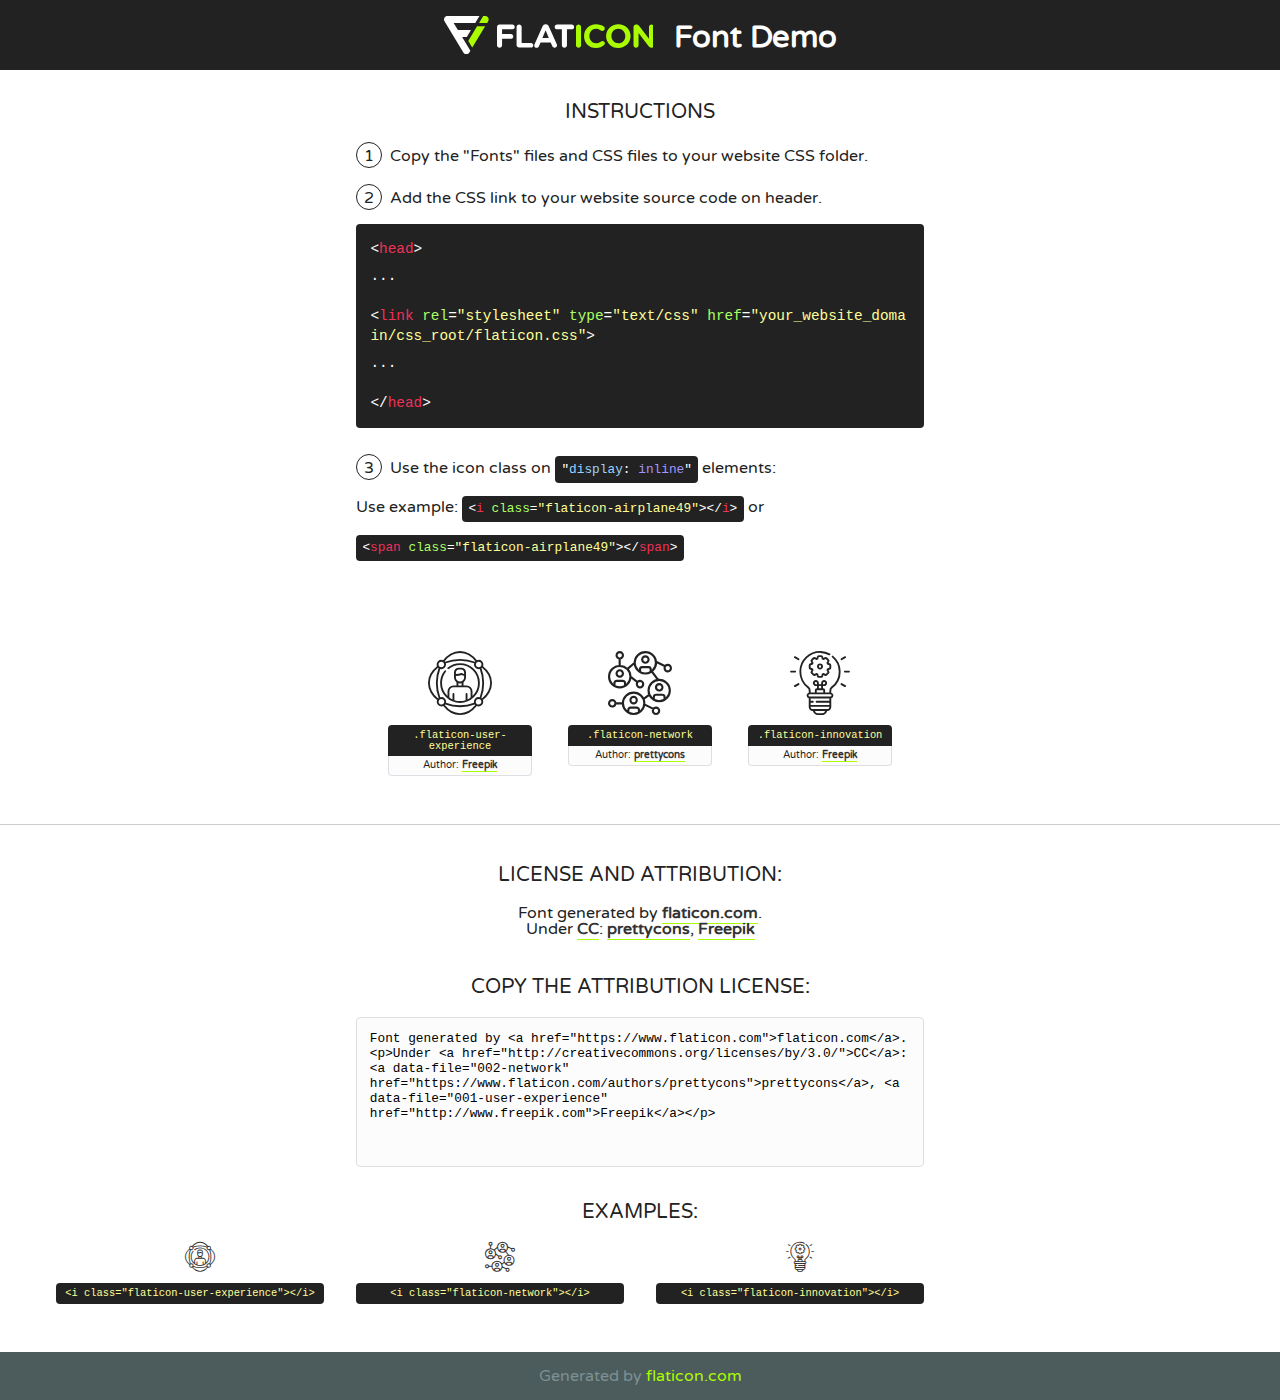
<file: scope/fonts/flaticon/font/flaticon.html>
<!DOCTYPE html>
<!--
  Flaticon icon font: Flaticon
  Creation date: 08/05/2020 12:03
-->
<html>
<!DOCTYPE html>
<html>

<head>
    <title>Flaticon WebFont</title>
    <link href="http://fonts.googleapis.com/css?family=Varela+Round" rel="stylesheet" type="text/css" />
    <link rel="stylesheet" type="text/css" href="flaticon.css">
    <meta charset="UTF-8">
    <style>
    html, body, div, span, applet, object, iframe,
    h1, h2, h3, h4, h5, h6, p, blockquote, pre,
    a, abbr, acronym, address, big, cite, code,
    del, dfn, em, img, ins, kbd, q, s, samp,
    small, strike, strong, sub, sup, tt, var,
    b, u, i, center,
    dl, dt, dd, ol, ul, li,
    fieldset, form, label, legend,
    table, caption, tbody, tfoot, thead, tr, th, td,
    article, aside, canvas, details, embed, 
    figure, figcaption, footer, header, hgroup, 
    menu, nav, output, ruby, section, summary,
    time, mark, audio, video {
        margin: 0;
        padding: 0;
        border: 0;
        font-size: 100%;
        font: inherit;
        vertical-align: baseline;
    }
    /* HTML5 display-role reset for older browsers */
    article, aside, details, figcaption, figure, 
    footer, header, hgroup, menu, nav, section {
        display: block;
    }
    body {
        line-height: 1;
    }
    ol, ul {
        list-style: none;
    }
    blockquote, q {
        quotes: none;
    }
    blockquote:before, blockquote:after,
    q:before, q:after {
        content: '';
        content: none;
    }
    table {
        border-collapse: collapse;
        border-spacing: 0;
    }
    body {
        font-family: 'Varela Round', Helvetica, Arial, sans-serif;
        font-size: 16px;
        color: #222;
    }
    a {
        color: #333;
        border-bottom: 1px solid #a9fd00;
        font-weight: bold;
        text-decoration: none;
    }
    * {
        -moz-box-sizing: border-box;
        -webkit-box-sizing: border-box;
        box-sizing: border-box;
        margin: 0;
        padding: 0;
    }
    [class^="flaticon-"]:before, [class*=" flaticon-"]:before, [class^="flaticon-"]:after, [class*=" flaticon-"]:after {
        font-family: Flaticon;
        font-size: 30px;
        font-style: normal;
        margin-left: 20px;
        color: #333;
    }
    .wrapper {
        max-width: 600px;
        margin: auto;
        padding: 0 1em;
    }
    .title {
        font-size: 1.25em;
        text-align: center;
        margin-bottom: 1em;
        text-transform: uppercase;
    }
    header {
        text-align: center;
        background-color: #222;
        color: #fff;
        padding: 1em;
    }
    header .logo {
        width: 210px;
        height: 38px;
        display: inline-block;
        vertical-align: middle;
        margin-right: 1em;
        border: none;
    }
    header strong {
        font-size: 1.95em;
        font-weight: bold;
        vertical-align: middle;
        margin-top: 5px;
        display: inline-block;
    }
    .demo {
        margin: 2em auto;
        line-height: 1.25em;
    }
    .demo ul li {
        margin-bottom: 1em;
    }
    .demo ul li .num {
        color: #222;
        border-radius: 20px;
        display: inline-block;
        width: 26px;
        padding: 3px;
        height: 26px;
        text-align: center;
        margin-right: 0.5em;
        border: 1px solid #222;
    }
    .demo ul li code {
        background-color: #222;
        border-radius: 4px;
        padding: 0.25em 0.5em;
        display: inline-block;
        color: #fff;
        font-family: Consolas,Monaco,Lucida Console,Liberation Mono,DejaVu Sans Mono,Bitstream Vera Sans Mono,Courier New, monospace;
        font-weight: lighter;
        margin-top: 1em;
        font-size: 0.8em;
        word-break: break-all;
    }
    .demo ul li code.big {
        padding: 1em;
        font-size: 0.9em;
    }
    .demo ul li code .red {
        color: #EF3159;
    }
    .demo ul li code .green {
        color: #ACFF65;
    }
    .demo ul li code .yellow {
        color: #FFFF99;
    }
    .demo ul li code .blue {
        color: #99D3FF;
    }
    .demo ul li code .purple {
        color: #A295FF;
    }
    .demo ul li code .dots {
        margin-top: 0.5em;
        display: block;
    }
    #glyphs {
        border-bottom: 1px solid #ccc;
        padding: 2em 0;
        text-align: center;
    }
    .glyph {
        display: inline-block;
        width: 9em;
        margin: 1em;
        text-align: center;
        vertical-align: top;
        background: #FFF;
    }
    .glyph .glyph-icon {
        padding: 10px;
        display: block;
        font-family:"Flaticon";
        font-size: 64px;
        line-height: 1;
    }
    .glyph .glyph-icon:before {
        font-size: 64px;
        color: #222;
        margin-left: 0;
    }
    .class-name {
        font-size: 0.65em;
        background-color: #222;
        color: #fff;
        border-radius: 4px 4px 0 0;
        padding: 0.5em;
        color: #FFFF99;
        font-family: Consolas,Monaco,Lucida Console,Liberation Mono,DejaVu Sans Mono,Bitstream Vera Sans Mono,Courier New, monospace;
    }
    .author-name {
        font-size: 0.6em;
        background-color: #fcfcfd;
        border: 1px solid #DEDEE4;
        border-top: 0;
        border-radius: 0 0 4px 4px;
        padding: 0.5em;
    }
    .class-name:last-child {
        font-size: 10px;
        color:#888;
    }
    .class-name:last-child a {
        font-size: 10px;
        color:#555;
    }
    .class-name:last-child a:hover {
        color:#a9fd00;
    }
    .glyph > input {
        display: block;
        width: 100px;
        margin: 5px auto;
        text-align: center;
        font-size: 12px;
        cursor: text;
    }
    .glyph > input.icon-input {
        font-family:"Flaticon";
        font-size: 16px;
        margin-bottom: 10px;
    }
    .attribution .title {
        margin-top: 2em;
    }
    .attribution textarea {
        background-color: #fcfcfd;
        padding: 1em;
        border: none;
        box-shadow: none;
        border: 1px solid #DEDEE4;
        border-radius: 4px;
        resize: none;
        width: 100%;
        height: 150px;
        font-size: 0.8em;
        font-family: Consolas,Monaco,Lucida Console,Liberation Mono,DejaVu Sans Mono,Bitstream Vera Sans Mono,Courier New, monospace;
        -webkit-appearance: none;
    }
    .iconsuse {
        margin: 2em auto;
        text-align: center;
        max-width: 1200px;
    }
    .iconsuse:after {
        content: '';
        display: table;
        clear: both;
    }
    .iconsuse .image {
        float: left;
        width: 25%;
        padding: 0 1em;
    }
    .iconsuse .image p {
        margin-bottom: 1em;
    }
    .iconsuse .image span {
        display: block;
        font-size: 0.65em;
        background-color: #222;
        color: #fff;
        border-radius: 4px;
        padding: 0.5em;
        color: #FFFF99;
        margin-top: 1em;
        font-family: Consolas,Monaco,Lucida Console,Liberation Mono,DejaVu Sans Mono,Bitstream Vera Sans Mono,Courier New, monospace;
    }
    #footer {
        text-align: center;
        background-color: #4C5B5C;
        color: #7c9192;
        padding: 1em;
    }
    #footer a {
        border: none;
        color: #a9fd00;
        font-weight: normal;
    }
    @media (max-width: 960px) {
        .iconsuse .image {
            width: 50%;
        }
    }
    @media (max-width: 560px) {
        .iconsuse .image {
            width: 100%;
        }
    }
    </style>
</head>

<body class="characters-off">

    <header>
        <a href="https://www.flaticon.com" target="_blank" class="logo">
            <svg version="1.1" xmlns="http://www.w3.org/2000/svg" xmlns:xlink="http://www.w3.org/1999/xlink" xmlns:a="http://ns.adobe.com/AdobeSVGViewerExtensions/3.0/" viewBox="0 0 560.875 102.036" enable-background="new 0 0 560.875 102.036" xml:space="preserve">
                <defs>
                </defs>
                <g>
                    <g class="letters">
                        <path fill="#ffffff" d="M141.596,29.675c0-3.777,2.985-6.767,6.764-6.767h34.438c3.426,0,6.15,2.728,6.15,6.15
                        c0,3.43-2.724,6.149-6.15,6.149h-27.674v13.091h23.719c3.429,0,6.151,2.724,6.151,6.15c0,3.43-2.723,6.149-6.151,6.149h-23.719
                        v17.574c0,3.773-2.986,6.761-6.764,6.761c-3.779,0-6.764-2.989-6.764-6.761V29.675z"></path>
                        <path fill="#ffffff" d="M193.844,29.149c0-3.781,2.985-6.767,6.764-6.767c3.776,0,6.763,2.985,6.763,6.767v42.957h25.039
                        c3.426,0,6.149,2.726,6.149,6.153c0,3.425-2.723,6.15-6.149,6.15h-31.802c-3.779,0-6.764-2.986-6.764-6.768V29.149z"></path>
                        <path fill="#ffffff" d="M241.891,75.71l21.438-48.407c1.492-3.341,4.215-5.357,7.906-5.357h0.792
                        c3.686,0,6.323,2.017,7.815,5.357l21.439,48.407c0.436,0.967,0.701,1.845,0.701,2.723c0,3.602-2.809,6.501-6.414,6.501
                        c-3.161,0-5.269-1.845-6.499-4.655l-4.132-9.661h-27.059l-4.301,10.102c-1.144,2.631-3.426,4.214-6.237,4.214
                        c-3.517,0-6.24-2.81-6.24-6.325C241.1,77.64,241.451,76.677,241.891,75.71z M279.932,58.666l-8.521-20.297l-8.526,20.297H279.932
                        z"></path>
                        <path fill="#ffffff" d="M314.864,35.387H301.86c-3.429,0-6.239-2.813-6.239-6.238c0-3.429,2.811-6.24,6.239-6.24h39.533
                        c3.426,0,6.237,2.811,6.237,6.24c0,3.425-2.811,6.238-6.237,6.238h-13.001v42.785c0,3.773-2.99,6.761-6.764,6.761
                        c-3.779,0-6.764-2.989-6.764-6.761V35.387z"></path>
                        <path fill="#A9FD00" d="M352.615,29.149c0-3.781,2.985-6.767,6.767-6.767c3.774,0,6.761,2.985,6.761,6.767v49.024
                        c0,3.773-2.987,6.761-6.761,6.761c-3.781,0-6.767-2.989-6.767-6.761V29.149z"></path>
                        <path fill="#A9FD00" d="M374.132,53.836v-0.179c0-17.481,13.178-31.801,32.065-31.801c9.22,0,15.459,2.458,20.557,6.238
                        c1.402,1.054,2.637,2.985,2.637,5.357c0,3.692-2.985,6.59-6.681,6.59c-1.845,0-3.071-0.702-4.044-1.319
                        c-3.776-2.813-7.729-4.393-12.562-4.393c-10.364,0-17.831,8.611-17.831,19.154v0.173c0,10.542,7.291,19.329,17.831,19.329
                        c5.715,0,9.492-1.756,13.359-4.834c1.049-0.874,2.458-1.491,4.039-1.491c3.429,0,6.325,2.813,6.325,6.236
                        c0,2.106-1.056,3.78-2.282,4.834c-5.539,4.834-12.036,7.733-21.878,7.733C387.572,85.464,374.132,71.493,374.132,53.836z"></path>
                        <path fill="#A9FD00" d="M433.009,53.836v-0.179c0-17.481,13.79-31.801,32.766-31.801c18.981,0,32.592,14.143,32.592,31.628v0.173
                        c0,17.483-13.785,31.807-32.769,31.807C446.625,85.464,433.009,71.32,433.009,53.836z M484.224,53.836v-0.179
                        c0-10.539-7.725-19.326-18.626-19.326c-10.893,0-18.449,8.611-18.449,19.154v0.173c0,10.542,7.73,19.329,18.626,19.329
                        C476.676,72.986,484.224,64.378,484.224,53.836z"></path>
                        <path fill="#A9FD00" d="M506.233,29.321c0-3.774,2.99-6.763,6.767-6.763h1.401c3.252,0,5.183,1.583,7.029,3.953l26.093,34.265
                        V29.059c0-3.692,2.99-6.677,6.681-6.677c3.683,0,6.671,2.985,6.671,6.677v48.934c0,3.78-2.987,6.765-6.764,6.765h-0.436
                        c-3.257,0-5.188-1.581-7.034-3.953l-27.056-35.492v32.944c0,3.687-2.985,6.676-6.678,6.676c-3.683,0-6.673-2.989-6.673-6.676
                        V29.321z"></path>
                    </g>
                    <g class="insignia">
                        <path fill="#ffffff" d="M48.372,56.137h12.517l11.156-18.537H37.186L25.688,18.539h57.825L94.668,0H9.271
                        C5.925,0,2.842,1.801,1.198,4.716c-1.644,2.907-1.593,6.482,0.134,9.343l50.38,83.501c1.678,2.781,4.689,4.476,7.938,4.476
                        c3.246,0,6.257-1.695,7.935-4.476l2.898-4.804L48.372,56.137z"></path>
                        <g class="i">
                            <path fill="#A9FD00" d="M93.575,18.539h0.031v0.004l21.652,0.004l2.705-4.488c1.727-2.861,1.778-6.436,0.133-9.343
                            C116.454,1.801,113.371,0,110.026,0h-5.294L93.575,18.539z"></path>
                            <polygon fill="#A9FD00" points="88.291,27.356 64.725,66.486 75.519,84.404 109.942,27.356"></polygon>
                        </g>
                    </g>
                </g>
            </svg>
        </a>
        <strong>Font Demo</strong>
    </header>


    <section class="demo wrapper">

        <p class="title">Instructions</p>

        <ul>
            <li>
                <span class="num">1</span>Copy the "Fonts" files and CSS files to your website CSS folder.
            </li>
            <li>
                <span class="num">2</span>Add the CSS link to your website source code on header.
                <code class="big">
                    &lt;<span class="red">head</span>&gt;
                    <br/><span class="dots">...</span>
                    <br/>&lt;<span class="red">link</span> <span class="green">rel</span>=<span class="yellow">"stylesheet"</span> <span class="green">type</span>=<span class="yellow">"text/css"</span> <span class="green">href</span>=<span class="yellow">"your_website_domain/css_root/flaticon.css"</span>&gt;
                    <br/><span class="dots">...</span>
                    <br/>&lt;/<span class="red">head</span>&gt;
                </code>
            </li>

            <li>
                <p>
                    <span class="num">3</span>Use the icon class on <code>"<span class="blue">display</span>:<span class="purple"> inline</span>"</code> elements:
                    <br />
                    Use example: <code>&lt;<span class="red">i</span> <span class="green">class</span>=<span class="yellow">&quot;flaticon-airplane49&quot;</span>&gt;&lt;/<span class="red">i</span>&gt;</code> or <code>&lt;<span class="red">span</span> <span class="green">class</span>=<span class="yellow">&quot;flaticon-airplane49&quot;</span>&gt;&lt;/<span class="red">span</span>&gt;</code>
            </li>
        </ul>

    </section>




   <section id="glyphs">          
    
      
        <div class="glyph"><div class="glyph-icon flaticon-user-experience"></div>
            <div class="class-name">.flaticon-user-experience</div>
            <div class="author-name">Author: <a data-file="001-user-experience" href="http://www.freepik.com">Freepik</a> </div> 
        </div>        
        
        <div class="glyph"><div class="glyph-icon flaticon-network"></div>
            <div class="class-name">.flaticon-network</div>
            <div class="author-name">Author: <a data-file="002-network" href="https://www.flaticon.com/authors/prettycons">prettycons</a> </div> 
        </div>        
        
        <div class="glyph"><div class="glyph-icon flaticon-innovation"></div>
            <div class="class-name">.flaticon-innovation</div>
            <div class="author-name">Author: <a data-file="003-innovation" href="http://www.freepik.com">Freepik</a> </div> 
        </div>        
        

    </section>



    <section class="attribution wrapper"   style="text-align:center;">

      <div class="title">License and attribution:</div><div class="attrDiv">Font generated by <a href="https://www.flaticon.com">flaticon.com</a>. <div><p>Under <a href="http://creativecommons.org/licenses/by/3.0/">CC</a>: <a data-file="002-network" href="https://www.flaticon.com/authors/prettycons">prettycons</a>, <a data-file="001-user-experience" href="http://www.freepik.com">Freepik</a></p>  </div>
      </div>
      <div class="title">Copy the Attribution License:</div>

    <textarea onclick="this.focus();this.select();">Font generated by &lt;a href=&quot;https://www.flaticon.com&quot;&gt;flaticon.com&lt;/a&gt;. <p>Under <a href="http://creativecommons.org/licenses/by/3.0/">CC</a>: <a data-file="002-network" href="https://www.flaticon.com/authors/prettycons">prettycons</a>, <a data-file="001-user-experience" href="http://www.freepik.com">Freepik</a></p>  
     </textarea>

    </section>

    <section class="iconsuse">

          <div class="title">Examples:</div>            
             
            <div class="image">
                <p>
                    <i class="glyph-icon flaticon-user-experience"></i> 
                    <span>&lt;i class=&quot;flaticon-user-experience&quot;&gt;&lt;/i&gt;</span>
                </p>
            </div>
            
            <div class="image">
                <p>
                    <i class="glyph-icon flaticon-network"></i> 
                    <span>&lt;i class=&quot;flaticon-network&quot;&gt;&lt;/i&gt;</span>
                </p>
            </div>
            
            <div class="image">
                <p>
                    <i class="glyph-icon flaticon-innovation"></i> 
                    <span>&lt;i class=&quot;flaticon-innovation&quot;&gt;&lt;/i&gt;</span>
                </p>
            </div>
                       
        </div>
                            
    </section>

<div id="footer">
    <div>Generated by <a href="https://www.flaticon.com">flaticon.com</a>
    </div>
</div>



</body>
</html>
</file>
<file: fonts/line-icons/demo-files/demo.css>
body {
  padding: 0;
  margin: 0;
  font-family: sans-serif;
  font-size: 1em;
  line-height: 1.5;
  color: #555;
  background: #fff;
}
h1 {
  font-size: 1.5em;
  font-weight: normal;
}
small {
  font-size: .66666667em;
}
a {
  color: #e74c3c;
  text-decoration: none;
}
a:hover, a:focus {
  box-shadow: 0 1px #e74c3c;
}
.bshadow0, input {
  box-shadow: inset 0 -2px #e7e7e7;
}
input:hover {
  box-shadow: inset 0 -2px #ccc;
}
input, fieldset {
  font-family: sans-serif;
  font-size: 1em;
  margin: 0;
  padding: 0;
  border: 0;
}
input {
  color: inherit;
  line-height: 1.5;
  height: 1.5em;
  padding: .25em 0;
}
input:focus {
  outline: none;
  box-shadow: inset 0 -2px #449fdb;
}
.glyph {
  font-size: 16px;
  width: 15em;
  padding-bottom: 1em;
  margin-right: 4em;
  margin-bottom: 1em;
  float: left;
  overflow: hidden;
}
.liga {
  width: 80%;
  width: calc(100% - 2.5em);
}
.talign-right {
  text-align: right;
}
.talign-center {
  text-align: center;
}
.bgc1 {
  background: #f1f1f1;
}
.fgc1 {
  color: #999;
}
.fgc0 {
  color: #000;
}
p {
  margin-top: 1em;
  margin-bottom: 1em;
}
.mvm {
  margin-top: .75em;
  margin-bottom: .75em;
}
.mtn {
  margin-top: 0;
}
.mtl, .mal {
  margin-top: 1.5em;
}
.mbl, .mal {
  margin-bottom: 1.5em;
}
.mal, .mhl {
  margin-left: 1.5em;
  margin-right: 1.5em;
}
.mhmm {
  margin-left: 1em;
  margin-right: 1em;
}
.mls {
  margin-left: .25em;
}
.ptl {
  padding-top: 1.5em;
}
.pbs, .pvs {
  padding-bottom: .25em;
}
.pvs, .pts {
  padding-top: .25em;
}
.unit {
  float: left;
}
.unitRight {
  float: right;
}
.size1of2 {
  width: 50%;
}
.size1of1 {
  width: 100%;
}
.clearfix:before, .clearfix:after {
  content: " ";
  display: table;
}
.clearfix:after {
  clear: both;
}
.hidden-true {
  display: none;
}
.textbox0 {
  width: 3em;
  background: #f1f1f1;
  padding: .25em .5em;
  line-height: 1.5;
  height: 1.5em;
}
#testDrive {
  display: block;
  padding-top: 24px;
  line-height: 1.5;
}
.fs0 {
  font-size: 16px;
}
.fs1 {
  font-size: 32px;
}
</file>
<file: fonts/line-icons/style.css>
@font-face {
  font-family: 'icomoon';
  src:  url('fonts/icomoon.eot?f14h0d');
  src:  url('fonts/icomoon.eot?f14h0d#iefix') format('embedded-opentype'),
    url('fonts/icomoon.ttf?f14h0d') format('truetype'),
    url('fonts/icomoon.woff?f14h0d') format('woff'),
    url('fonts/icomoon.svg?f14h0d#icomoon') format('svg');
  font-weight: normal;
  font-style: normal;
}

[class^="icon-"], [class*=" icon-"] {
  /* use !important to prevent issues with browser extensions that change fonts */
  font-family: 'icomoon' !important;
  speak: none;
  font-style: normal;
  font-weight: normal;
  font-variant: normal;
  text-transform: none;
  line-height: 1;

  /* Better Font Rendering =========== */
  -webkit-font-smoothing: antialiased;
  -moz-osx-font-smoothing: grayscale;
}

.icon-line-mobile:before {
  content: "\e000";
}
.icon-line-laptop:before {
  content: "\e001";
}
.icon-line-desktop:before {
  content: "\e002";
}
.icon-line-tablet:before {
  content: "\e003";
}
.icon-line-phone:before {
  content: "\e004";
}
.icon-line-document:before {
  content: "\e005";
}
.icon-line-documents:before {
  content: "\e006";
}
.icon-line-search:before {
  content: "\e007";
}
.icon-line-clipboard:before {
  content: "\e008";
}
.icon-line-newspaper:before {
  content: "\e009";
}
.icon-line-notebook:before {
  content: "\e00a";
}
.icon-line-book-open:before {
  content: "\e00b";
}
.icon-line-browser:before {
  content: "\e00c";
}
.icon-line-calendar:before {
  content: "\e00d";
}
.icon-line-presentation:before {
  content: "\e00e";
}
.icon-line-picture:before {
  content: "\e00f";
}
.icon-line-pictures:before {
  content: "\e010";
}
.icon-line-video:before {
  content: "\e011";
}
.icon-line-camera:before {
  content: "\e012";
}
.icon-line-printer:before {
  content: "\e013";
}
.icon-line-toolbox:before {
  content: "\e014";
}
.icon-line-briefcase:before {
  content: "\e015";
}
.icon-line-wallet:before {
  content: "\e016";
}
.icon-line-gift:before {
  content: "\e017";
}
.icon-line-bargraph:before {
  content: "\e018";
}
.icon-line-grid:before {
  content: "\e019";
}
.icon-line-expand:before {
  content: "\e01a";
}
.icon-line-focus:before {
  content: "\e01b";
}
.icon-line-edit:before {
  content: "\e01c";
}
.icon-line-adjustments:before {
  content: "\e01d";
}
.icon-line-ribbon:before {
  content: "\e01e";
}
.icon-line-hourglass:before {
  content: "\e01f";
}
.icon-line-lock:before {
  content: "\e020";
}
.icon-line-megaphone:before {
  content: "\e021";
}
.icon-line-shield:before {
  content: "\e022";
}
.icon-line-trophy:before {
  content: "\e023";
}
.icon-line-flag:before {
  content: "\e024";
}
.icon-line-map:before {
  content: "\e025";
}
.icon-line-puzzle:before {
  content: "\e026";
}
.icon-line-basket:before {
  content: "\e027";
}
.icon-line-envelope:before {
  content: "\e028";
}
.icon-line-streetsign:before {
  content: "\e029";
}
.icon-line-telescope:before {
  content: "\e02a";
}
.icon-line-gears:before {
  content: "\e02b";
}
.icon-line-key:before {
  content: "\e02c";
}
.icon-line-paperclip:before {
  content: "\e02d";
}
.icon-line-attachment:before {
  content: "\e02e";
}
.icon-line-pricetags:before {
  content: "\e02f";
}
.icon-line-lightbulb:before {
  content: "\e030";
}
.icon-line-layers:before {
  content: "\e031";
}
.icon-line-pencil:before {
  content: "\e032";
}
.icon-line-tools:before {
  content: "\e033";
}
.icon-line-tools-2:before {
  content: "\e034";
}
.icon-line-scissors:before {
  content: "\e035";
}
.icon-line-paintbrush:before {
  content: "\e036";
}
.icon-line-magnifying-glass:before {
  content: "\e037";
}
.icon-line-circle-compass:before {
  content: "\e038";
}
.icon-line-linegraph:before {
  content: "\e039";
}
.icon-line-mic:before {
  content: "\e03a";
}
.icon-line-strategy:before {
  content: "\e03b";
}
.icon-line-beaker:before {
  content: "\e03c";
}
.icon-line-caution:before {
  content: "\e03d";
}
.icon-line-recycle:before {
  content: "\e03e";
}
.icon-line-anchor:before {
  content: "\e03f";
}
.icon-line-profile-male:before {
  content: "\e040";
}
.icon-line-profile-female:before {
  content: "\e041";
}
.icon-line-bike:before {
  content: "\e042";
}
.icon-line-wine:before {
  content: "\e043";
}
.icon-line-hotairballoon:before {
  content: "\e044";
}
.icon-line-globe:before {
  content: "\e045";
}
.icon-line-genius:before {
  content: "\e046";
}
.icon-line-map-pin:before {
  content: "\e047";
}
.icon-line-dial:before {
  content: "\e048";
}
.icon-line-chat:before {
  content: "\e049";
}
.icon-line-heart:before {
  content: "\e04a";
}
.icon-line-cloud:before {
  content: "\e04b";
}
.icon-line-upload:before {
  content: "\e04c";
}
.icon-line-download:before {
  content: "\e04d";
}
.icon-line-target:before {
  content: "\e04e";
}
.icon-line-hazardous:before {
  content: "\e04f";
}
.icon-line-piechart:before {
  content: "\e050";
}
.icon-line-speedometer:before {
  content: "\e051";
}
.icon-line-global:before {
  content: "\e052";
}
.icon-line-compass:before {
  content: "\e053";
}
.icon-line-lifesaver:before {
  content: "\e054";
}
.icon-line-clock:before {
  content: "\e055";
}
.icon-line-aperture:before {
  content: "\e056";
}
.icon-line-quote:before {
  content: "\e057";
}
.icon-line-scope:before {
  content: "\e058";
}
.icon-line-alarmclock:before {
  content: "\e059";
}
.icon-line-refresh:before {
  content: "\e05a";
}
.icon-line-happy:before {
  content: "\e05b";
}
.icon-line-sad:before {
  content: "\e05c";
}
.icon-line-facebook:before {
  content: "\e05d";
}
.icon-line-twitter:before {
  content: "\e05e";
}
.icon-line-googleplus:before {
  content: "\e05f";
}
.icon-line-rss:before {
  content: "\e060";
}
.icon-line-tumblr:before {
  content: "\e061";
}
.icon-line-linkedin:before {
  content: "\e062";
}
.icon-line-dribbble:before {
  content: "\e063";
}
</file>
<file: scope/fonts/flaticon/font/flaticon.css>
/*
  	Flaticon icon font: Flaticon
  	Creation date: 08/05/2020 12:03
  	*/

@font-face {
  font-family: "Flaticon";
  src: url("./Flaticon.eot");
  src: url("./Flaticon.eot?#iefix") format("embedded-opentype"),
       url("./Flaticon.woff2") format("woff2"),
       url("./Flaticon.woff") format("woff"),
       url("./Flaticon.ttf") format("truetype"),
       url("./Flaticon.svg#Flaticon") format("svg");
  font-weight: normal;
  font-style: normal;
}

@media screen and (-webkit-min-device-pixel-ratio:0) {
  @font-face {
    font-family: "Flaticon";
    src: url("./Flaticon.svg#Flaticon") format("svg");
  }
}

[class^="flaticon-"]:before, [class*=" flaticon-"]:before,
[class^="flaticon-"]:after, [class*=" flaticon-"]:after {   
  font-family: Flaticon;
        font-size: 20px;
font-style: normal;
margin-left: 20px;
}

.flaticon-user-experience:before { content: "\f100"; }
.flaticon-network:before { content: "\f101"; }
.flaticon-innovation:before { content: "\f102"; }
</file>
